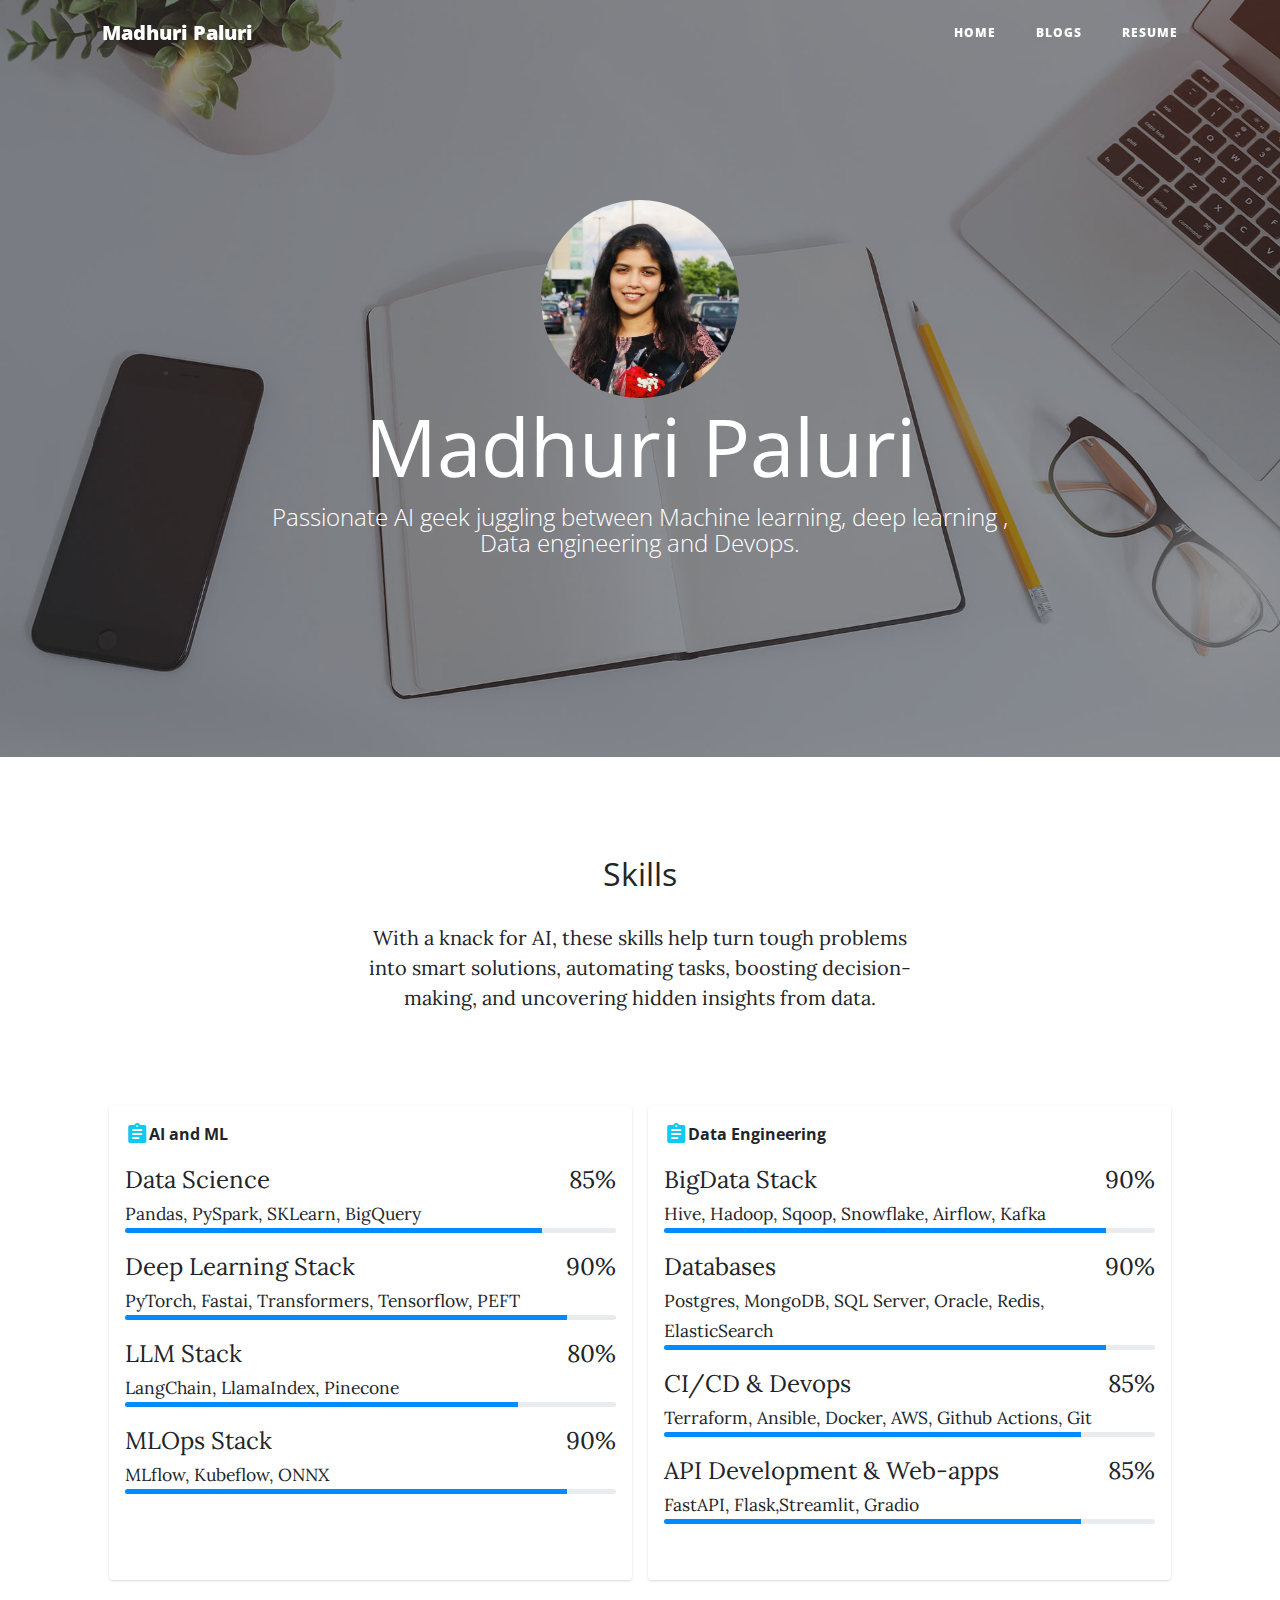
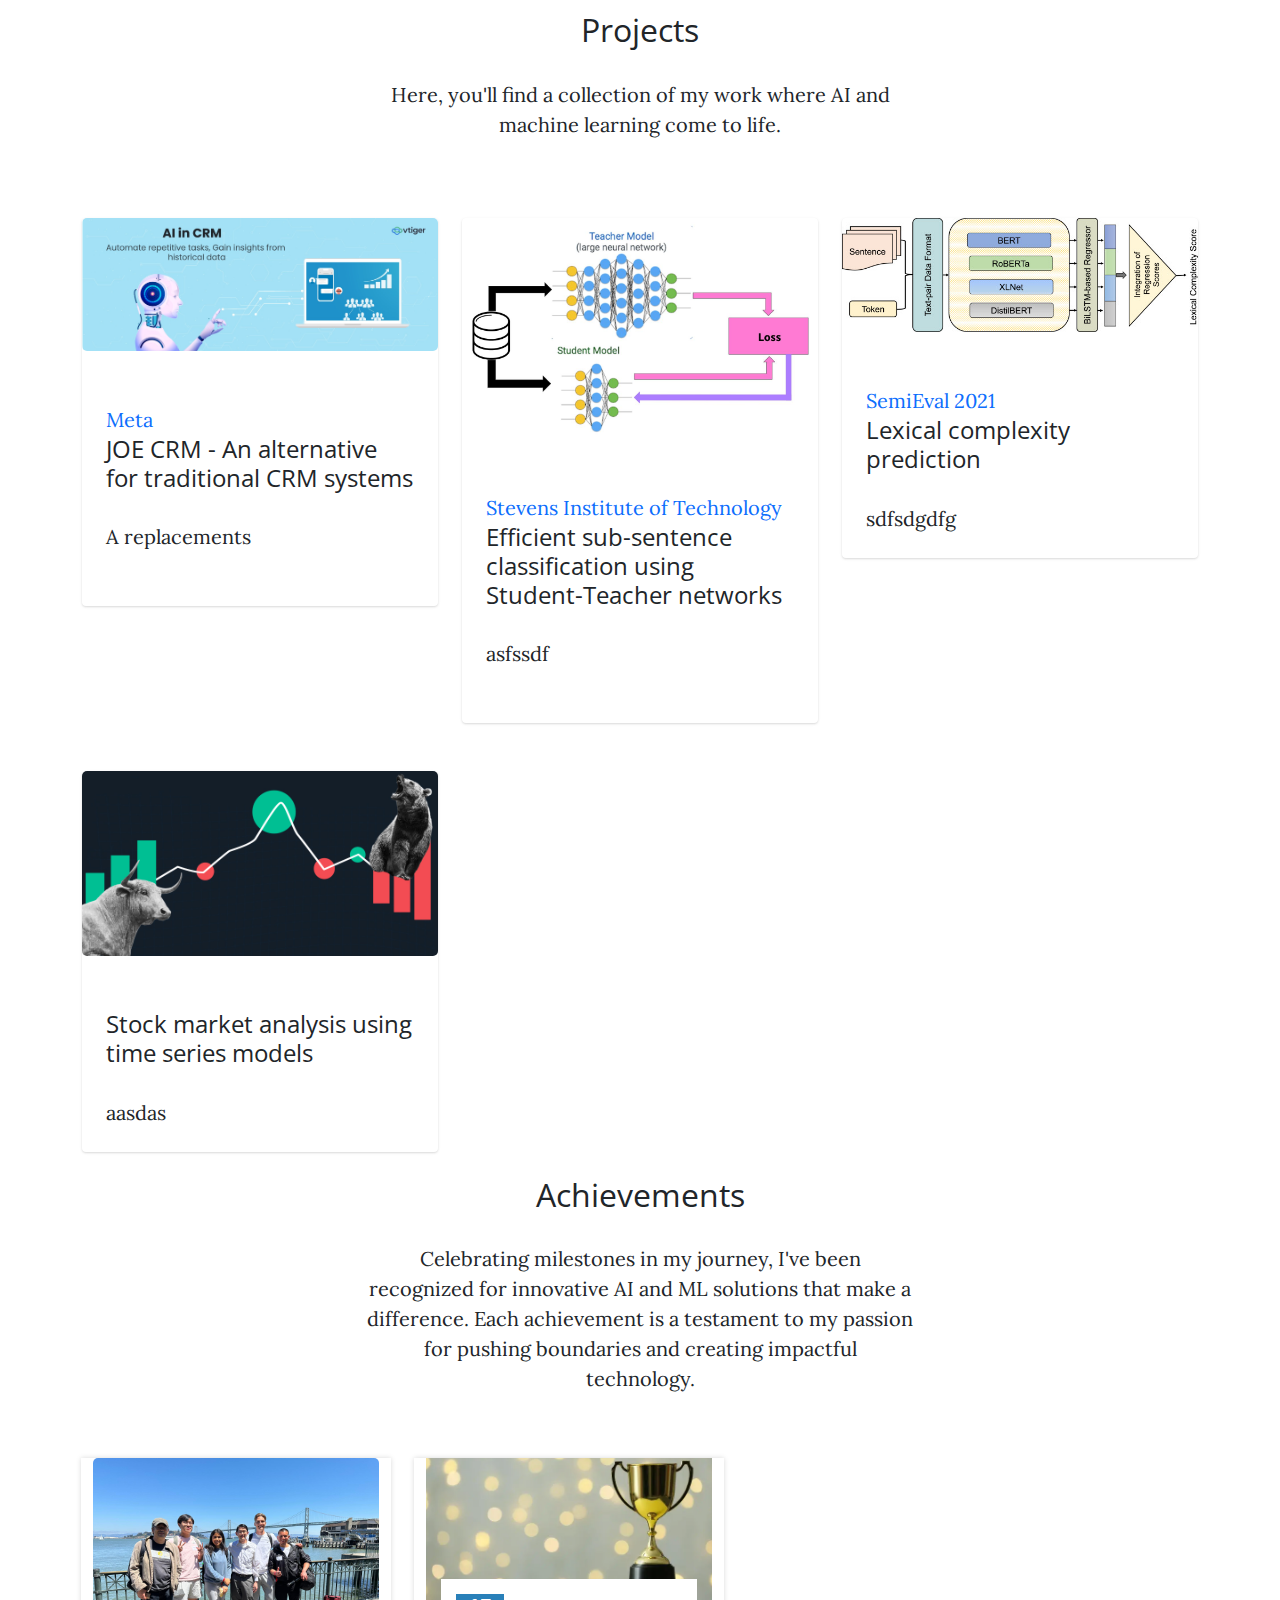
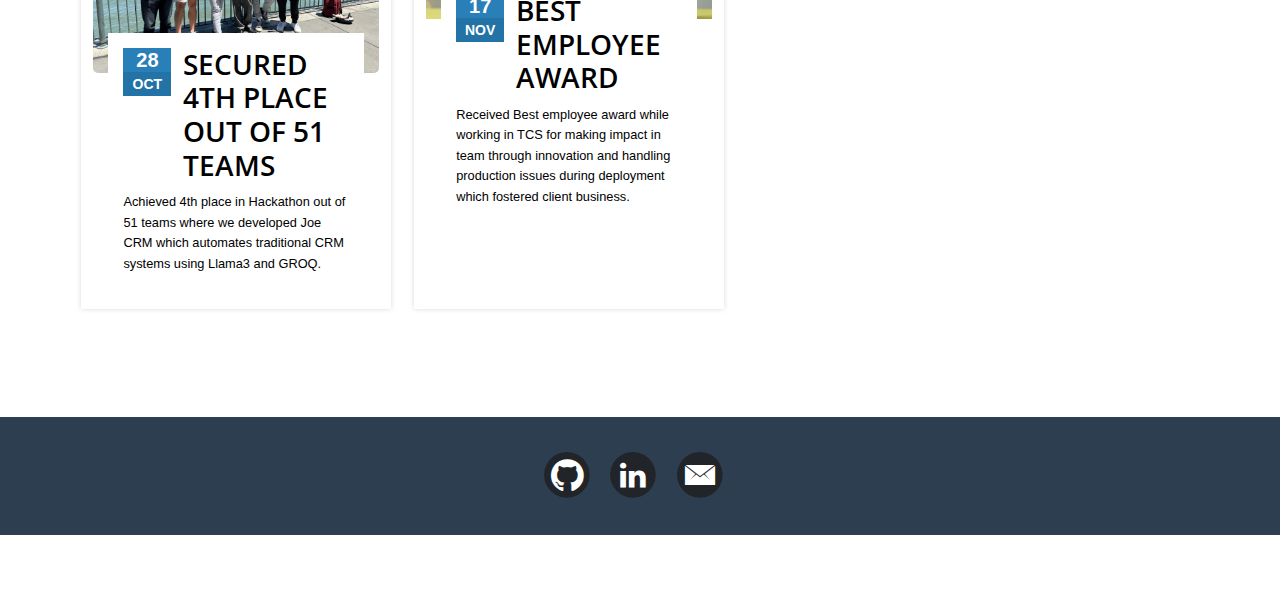
<file: index.html>
<!DOCTYPE html>
<html data-bs-theme="light" lang="en">

<head>
    <meta charset="utf-8">
    <meta name="viewport" content="width=device-width, initial-scale=1.0, shrink-to-fit=no">
    <title>Home - Brand</title>
    <link rel="stylesheet" href="assets/bootstrap/css/bootstrap.min.css">
    <link rel="stylesheet" href="https://fonts.googleapis.com/css?family=Open+Sans:300italic,400italic,600italic,700italic,800italic,400,300,600,700,800&amp;display=swap">
    <link rel="stylesheet" href="https://fonts.googleapis.com/css?family=Lora:400,700,400italic,700italic&amp;display=swap">
    <link rel="stylesheet" href="https://fonts.googleapis.com/css?family=Open+Sans:300,300i,400,400i,600,600i,700,700i,800,800i">
    <link rel="stylesheet" href="assets/fonts/font-awesome.min.css">
    <link rel="stylesheet" href="assets/fonts/ionicons.min.css">
    <link rel="stylesheet" href="assets/fonts/material-icons.min.css">
    <link rel="stylesheet" href="assets/css/Article-Cards.css">
    <link rel="stylesheet" href="assets/css/Articles-Cards-images.css">
    <link rel="stylesheet" href="assets/css/Button-Outlines---Pretty.css">
    <link rel="stylesheet" href="assets/css/Footer-with-social-media-icons.css">
    <link rel="stylesheet" href="assets/css/Fully-responsive-table.css">
    <link rel="stylesheet" href="assets/css/hyperlink.css">
    <link rel="stylesheet" href="assets/css/Profile-with-data-and-skills.css">
    <link rel="stylesheet" href="assets/css/Small-portfolio.css">
</head>

<body>
    <nav class="navbar navbar-expand-lg fixed-top navbar-light" id="mainNav">
        <div class="container"><a class="navbar-brand" href="index.html">Madhuri Paluri</a><button data-bs-toggle="collapse" data-bs-target="#navbarResponsive" class="navbar-toggler" aria-controls="navbarResponsive" aria-expanded="false" aria-label="Toggle navigation"><i class="fa fa-bars"></i></button>
            <div class="collapse navbar-collapse" id="navbarResponsive">
                <ul class="navbar-nav ms-auto">
                    <li class="nav-item"><a class="nav-link" href="index.html">Home</a></li>
                    <li class="nav-item"><a class="nav-link" href="blogs.html">blogs</a></li>
                    <li class="nav-item"><a class="nav-link" href="resume.pdf" target="_blank">Resume</a></li>
                </ul>
            </div>
        </div>
    </nav>
    <header class="masthead" style="background-image:url('assets/img/home-bg.jpg');">
        <div class="overlay"></div>
        <div class="container">
            <div class="row">
                <div class="col-md-10 col-lg-8 mx-auto position-relative">
                    <div class="site-heading"><img class="rounded-circle" src="assets/img/madhuri_cropped.jpg" width="198" height="198">
                        <h1><strong>Madhuri Paluri</strong></h1><span class="subheading">Passionate AI geek juggling between Machine learning, deep learning , Data engineering and Devops.</span>
                    </div>
                </div>
            </div>
        </div>
    </header>
    <div class="container py-4 py-xl-5">
        <div class="row mb-5">
            <div class="col-md-8 col-xl-6 text-center mx-auto">
                <h2><strong>Skills</strong></h2>
                <p class="w-lg-50">With a knack for AI, these skills help turn tough problems into smart solutions, automating tasks, boosting decision-making, and uncovering hidden insights from data.</p>
            </div>
        </div><div class="container">
    <div class="main-body">
      <div class="row gutters-sm">
        <div class="col-sm-6 mb-3">
          <div class="card h-100">
            <div class="card-body">
              <h6 class="d-flex align-items-center mb-3" style="font-weight:bold;">
                  <i class="material-icons text-info mr-2">assignment</i>AI and ML
                </h6>
                
                <div style="display: flex; justify-content: space-between; align-items: center;">
                    <big>Data Science</big>
                    <big>85%</big>
                </div>
                <small>Pandas, PySpark, SKLearn, BigQuery</small>
                  <div class="progress mb-3" style="height: 5px">
                    <div class="progress-bar bg-primary" role="progressbar" style="width: 85%;" aria-valuenow="85" aria-valuemin="0" aria-valuemax="100"></div>
                  </div>
                
                  <div style="display: flex; justify-content: space-between; align-items: center;">
                        <big>Deep Learning Stack</big>
                        <big>90%</big>
                    </div>
                <small>PyTorch, Fastai, Transformers, Tensorflow, PEFT</small>
              <div class="progress mb-3" style="height: 5px">
                <div class="progress-bar bg-primary" role="progressbar" style="width: 90%" aria-valuenow="90" aria-valuemin="0" aria-valuemax="100"></div>
              </div>
              <div style="display: flex; justify-content: space-between; align-items: center;">
                    <big>LLM Stack</big>
                    <big>80%</big>
                </div>
                <small>LangChain, LlamaIndex, Pinecone</small>
              <div class="progress mb-3" style="height: 5px">
                <div class="progress-bar bg-primary" role="progressbar" style="width: 80%" aria-valuenow="80" aria-valuemin="0" aria-valuemax="100"></div>
              </div>
              <div style="display: flex; justify-content: space-between; align-items: center;">
                    <big>MLOps Stack</big>
                    <big>90%</big>
                </div>
                <small>MLflow, Kubeflow, ONNX</small>
              <div class="progress mb-3" style="height: 5px">
                <div class="progress-bar bg-primary" role="progressbar" style="width: 90%" aria-valuenow="90" aria-valuemin="0" aria-valuemax="100"></div>
              </div>
            </div>
          </div>
        </div>
          
            <div class="col-sm-6 mb-3">
              <div class="card h-100">
                <div class="card-body">
                  <h6 class="d-flex align-items-center mb-3" style="font-weight:bold;">
                      <i class="material-icons text-info mr-2">assignment</i>Data Engineering
                    </h6>
                  <div style="display: flex; justify-content: space-between; align-items: center;">
                    <big>BigData Stack</big>
                    <big>90%</big>
                </div>
                <small>Hive, Hadoop, Sqoop, Snowflake, Airflow, Kafka</small>
                  <div class="progress mb-3" style="height: 5px">
                    <div class="progress-bar bg-primary" role="progressbar" style="width: 90%" aria-valuenow="90" aria-valuemin="0" aria-valuemax="100"></div>
                  </div>
                  <div style="display: flex; justify-content: space-between; align-items: center;">
                    <big>Databases</big>
                    <big>90%</big>
                </div>
                <small>Postgres, MongoDB, SQL Server, Oracle, Redis, ElasticSearch </small>
                  <div class="progress mb-3" style="height: 5px">
                    <div class="progress-bar bg-primary" role="progressbar" style="width: 90%" aria-valuenow="90" aria-valuemin="0" aria-valuemax="100"></div>
                  </div>
                  <div style="display: flex; justify-content: space-between; align-items: center;">
                    <big>CI/CD & Devops</big>
                    <big>85%</big>
                </div>
                <small>Terraform, Ansible, Docker, AWS, Github Actions, Git</small>
                  <div class="progress mb-3" style="height: 5px">
                    <div class="progress-bar bg-primary" role="progressbar" style="width: 85%" aria-valuenow="85" aria-valuemin="0" aria-valuemax="100"></div>
                  </div>
                  <div style="display: flex; justify-content: space-between; align-items: center;">
                    <big>API Development & Web-apps</big>
                    <big>85%</big>
                </div>
                <small>FastAPI, Flask,Streamlit, Gradio</small>
                  <div class="progress mb-3" style="height: 5px">
                    <div class="progress-bar bg-primary" role="progressbar" style="width: 85%" aria-valuenow="85" aria-valuemin="0" aria-valuemax="100"></div>
                  </div>
                </div>
              </div>
            </div>
          
          
        </div>
    </div>
</div>
        <div class="row mb-5">
            <div class="col-md-8 col-xl-6 text-center mx-auto">
                <h2><strong>Projects</strong></h2>
                <p class="w-lg-50">Here, you'll find a collection of my work where AI and machine learning come to life.</p>
            </div>
        </div>
        <div class="row gy-4 row-cols-1 row-cols-md-2 row-cols-xl-3">
            <div class="col">
                <div class="card" style="cursor: pointer;" onclick="window.open(&#39;https://www.amazon.science/alexa-prize/teams/nam-2022&#39;, &#39;_newtab&#39;);"><img class="card-img-top w-100 d-block fit-cover" src="assets/img/WhatsApp%20Image%202024-06-07%20at%2011.40.52%20PM%20(1).jpeg">
                    <div class="card-body p-4">
                        <p class="text-primary card-text mb-0">Meta</p>
                        <h4 class="card-title"><strong>JOE CRM - An alternative for traditional CRM systems</strong></h4>
                        <p class="card-text">A replacements</p>
                        <div class="d-flex">
                            <div></div>
                        </div>
                    </div>
                </div><a href="#"></a>
            </div>
            <div class="col">
                <div class="card" style="cursor: pointer;" onclick="window.open(&#39;https://www.stevens.edu/news/stevens-team-wins-second-place-in-amazon-alexa-socialbot-challenge&#39;, &#39;_newtab&#39;);"><img class="card-img-top w-100 d-block fit-cover" src="assets/img/studentteacher.jpeg">
                    <div class="card-body p-4">
                        <p class="text-primary card-text mb-0">Stevens Institute of Technology</p>
                        <h4 class="card-title"><strong>Efficient sub-sentence classification using Student-Teacher networks</strong></h4>
                        <p class="card-text">asfssdf</p>
                        <div class="d-flex"></div>
                    </div>
                </div>
            </div>
            <div class="col">
                <div class="card" style="cursor: pointer;" onclick="window.open(&#39;https://www.stevens.edu/news/stevens-team-makes-final-five-in-amazon-alexa-socialbot-challenge&#39;, &#39;_newtab&#39;);"><img class="card-img-top w-100 d-block fit-cover" src="assets/img/WhatsApp%20Image%202024-06-07%20at%2011.40.52%20PM.jpeg">
                    <div class="card-body p-4">
                        <p class="text-primary card-text mb-0">SemiEval 2021</p>
                        <h4 class="card-title"><strong>Lexical complexity prediction</strong></h4>
                        <p class="card-text">sdfsdgdfg</p>
                    </div>
                </div>
            </div>
            <div class="col-xxl-4">
                <div class="card" style="cursor: pointer;" onclick="window.open(&#39;https://www.gc.cuny.edu/news/jia-xu-hunter-has-won-natural-language-processing-competition&#39;, &#39;_newtab&#39;);"><img class="card-img-top w-100 d-block fit-cover" src="assets/img/WhatsApp%20Image%202024-06-07%20at%2011.40.51%20PM.jpeg">
                    <div class="card-body p-4">
                        <p class="text-primary card-text mb-0"></p>
                        <h4 class="card-title"><strong>Stock market analysis using time series models</strong></h4>
                        <p class="card-text">aasdas</p>
                    </div>
                </div>
            </div>
        </div>
        <div class="row mb-5">
            <div class="col-md-8 col-xl-6 text-center mx-auto">
                <h2><strong>Achievements</strong></h2>
                <p class="w-lg-50">Celebrating milestones in my journey, I've been recognized for innovative AI and ML solutions that make a difference. Each achievement is a testament to my passion for pushing boundaries and creating impactful technology.</p>
            </div>
        </div>
        <div class="row gy-4 row-cols-1 row-cols-md-2 row-cols-xl-3"><figure class="snip1253">
  <div class="image"><img src="assets/img/team.jpeg" alt="teampic"/></div>
  <figcaption>
    <div class="date"><span class="day">28</span><span class="month">Oct</span></div>
    <h3>Secured 4th Place out of 51 teams</h3>
    <p>
    Achieved 4th place in Hackathon out of 51 teams where we developed Joe CRM which automates traditional CRM systems using Llama3 and GROQ.
    </p>
  </figcaption>
  
</figure>
<figure class="snip1253 hover">
  <div class="image"><img src="assets/img/achievement2.jpeg" alt="bestemployee"/></div>
  <figcaption>
    <div class="date"><span class="day">17</span><span class="month">Nov</span></div>
    <h3>Best Employee Award</h3>
    <p>
      Received Best employee award while working in TCS for making impact in team through innovation and handling production issues during deployment which fostered client business.
    </p>
  </figcaption>
</figure>
</div>
    </div>
    <footer>
        <footer id="footerpad">
            <div class="container">
                <div class="row">
                    <div class="col-md-6 col-lg-8 mx-auto">
                        <ul class="list-inline text-center">
                            <li class="list-inline-item"><a href="#"><span class="fa-stack fa-lg"><i class="fa fa-circle fa-stack-2x"></i><i class="fa fa-github fa-stack-1x fa-inverse" style="font-size: 38px;" onclick="window.open(&#39;https://github.com/MadhuriPa98&#39;, &#39;_newtab&#39;);"></i></span></a></li>
                            <li class="list-inline-item"><a href="#"><span class="fa-stack fa-lg"><i class="fa fa-circle fa-stack-2x"></i><i class="fa fa-linkedin fa-stack-1x fa-inverse" style="font-size: 30px;" onclick="window.open(&#39;https://www.linkedin.com/in/madhuri-paluri-822716198/&#39;, &#39;_newtab&#39;);"></i></span></a></li>
                            <li class="list-inline-item"><a href="#"><span class="fa-stack fa-lg"><i class="fa fa-circle fa-stack-2x"></i><i class="icon ion-ios-email fa-stack-1x fa-inverse" style="font-size: 40px;" onclick="window.open(&#39;mailto:palurimadhuri22@gmail.com&#39;, &#39;_newtab&#39;);"></i></span></a></li>
                            <li class="list-inline-item"><a href="#"></a></li>
                        </ul>
                    </div>
                </div>
            </div>
        </footer>
    </footer>
    <script src="assets/bootstrap/js/bootstrap.min.js"></script>
    <script src="assets/js/clean-blog.js"></script>
</body>

</html>
</file>
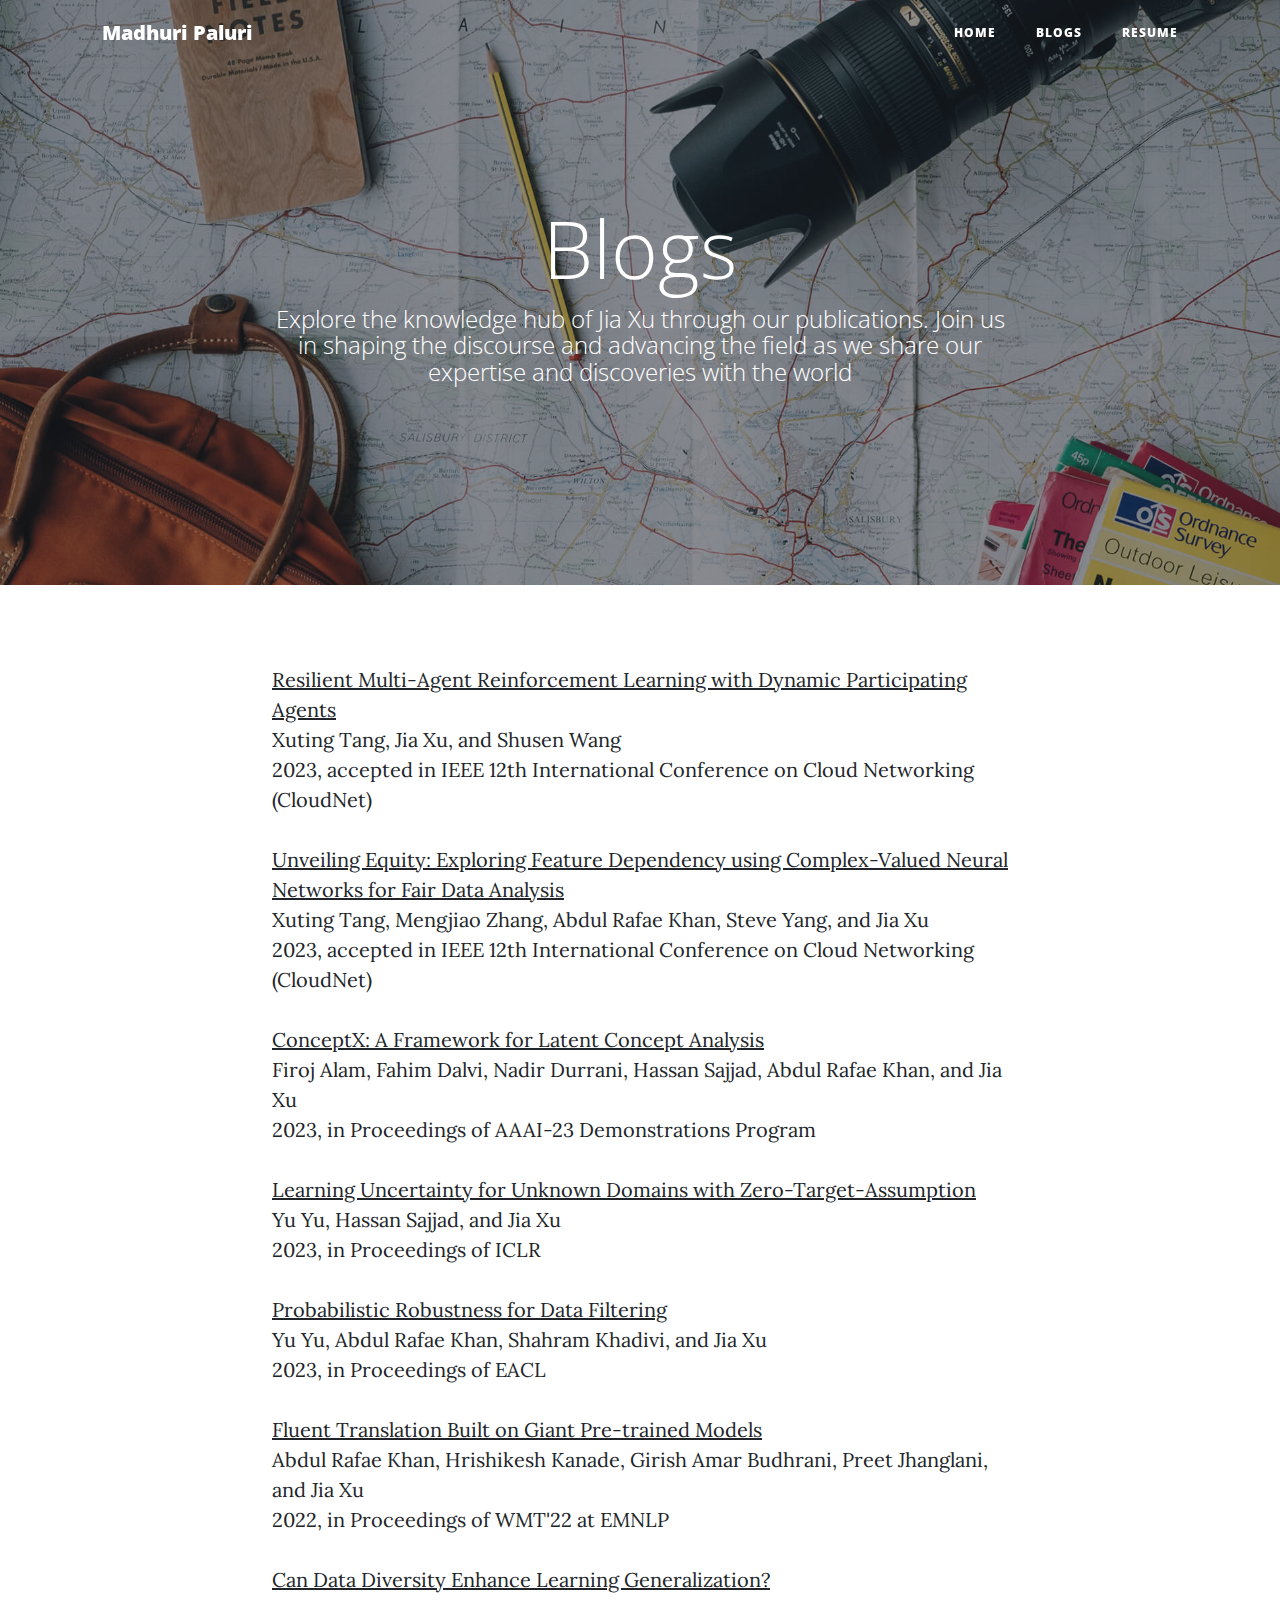
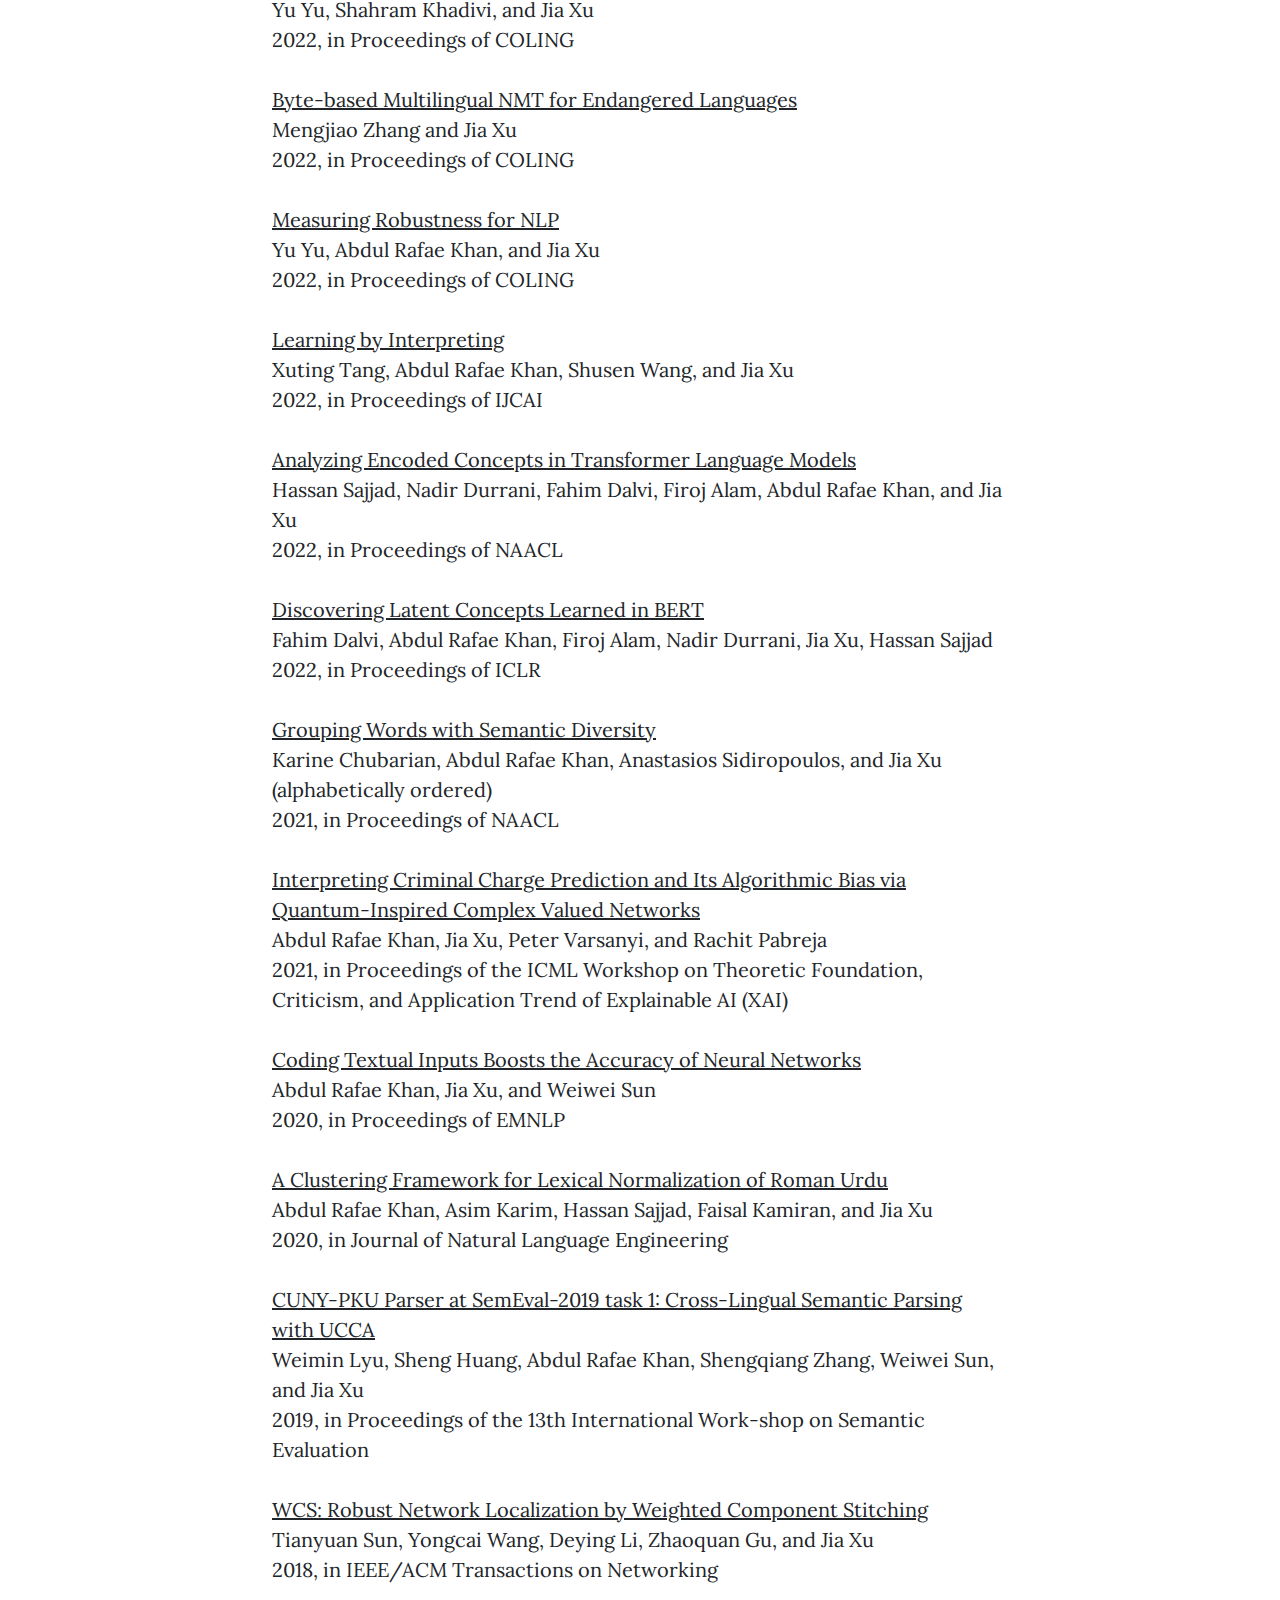
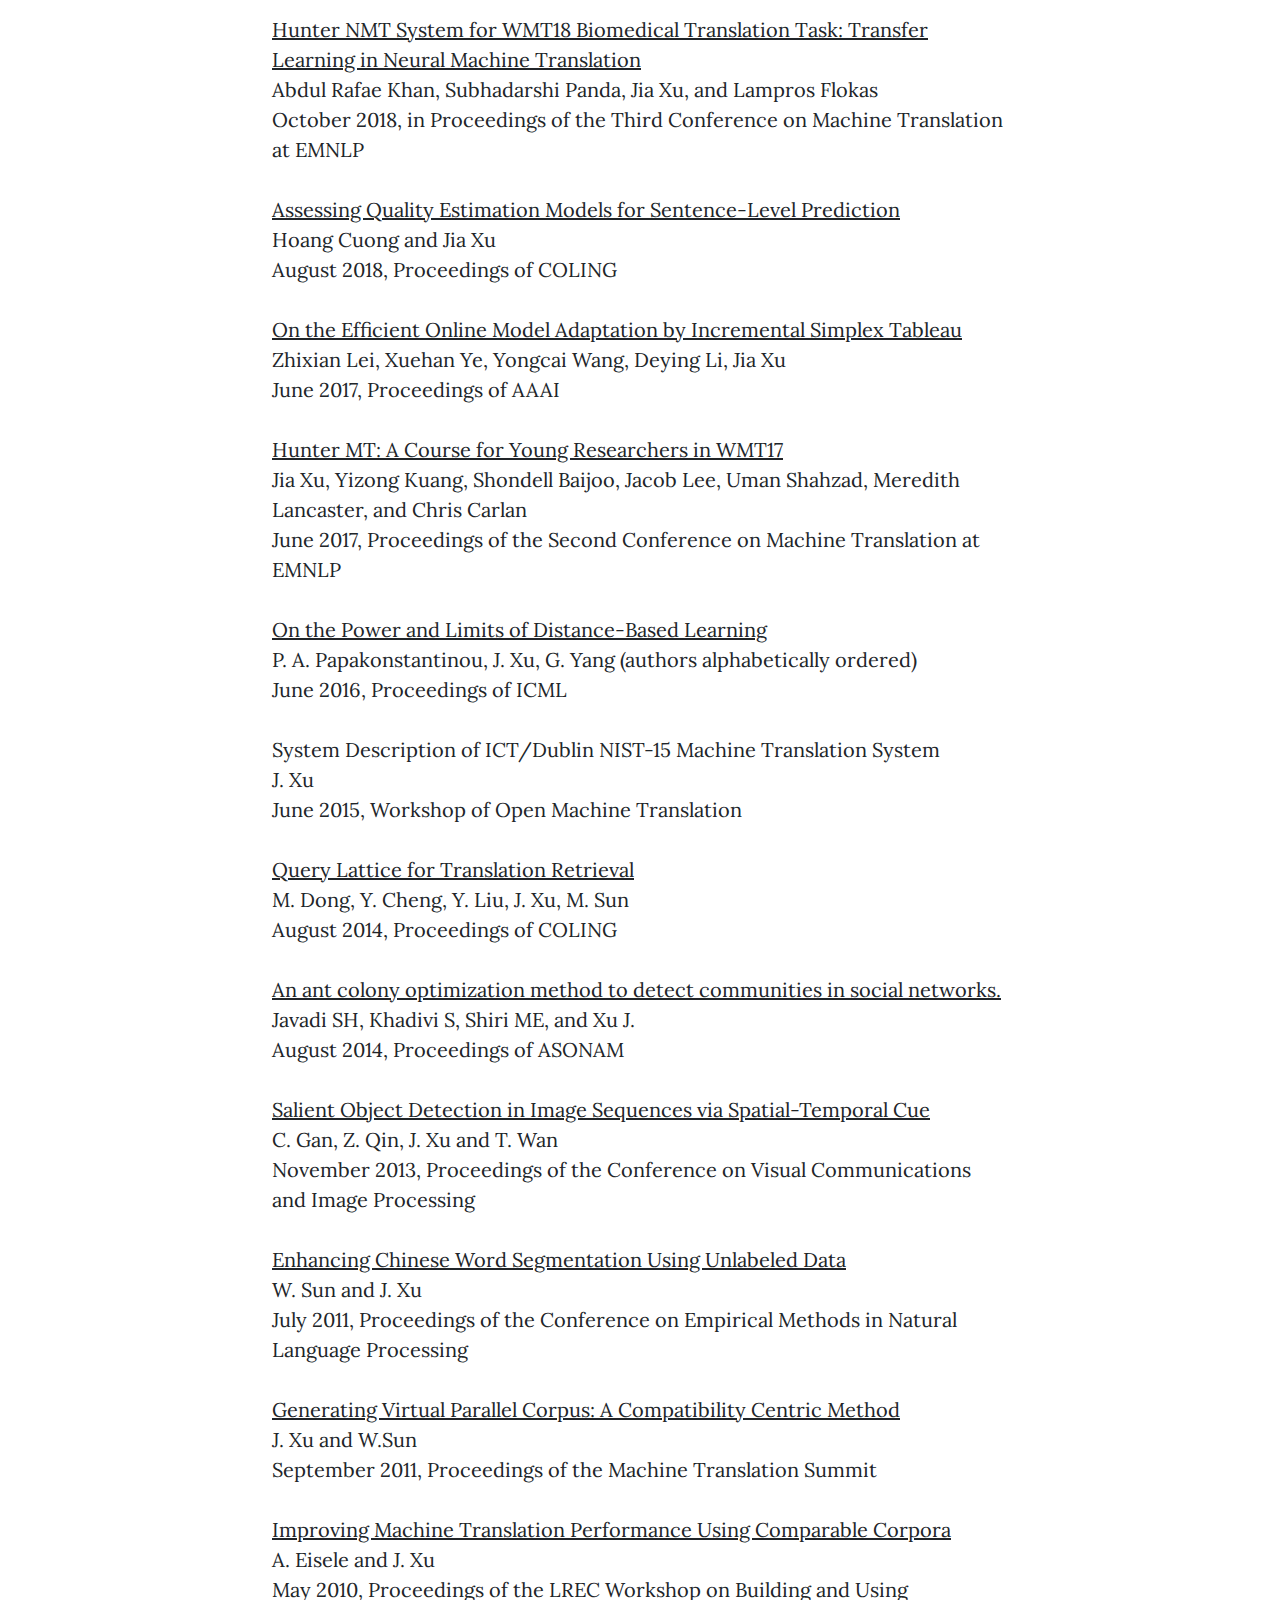
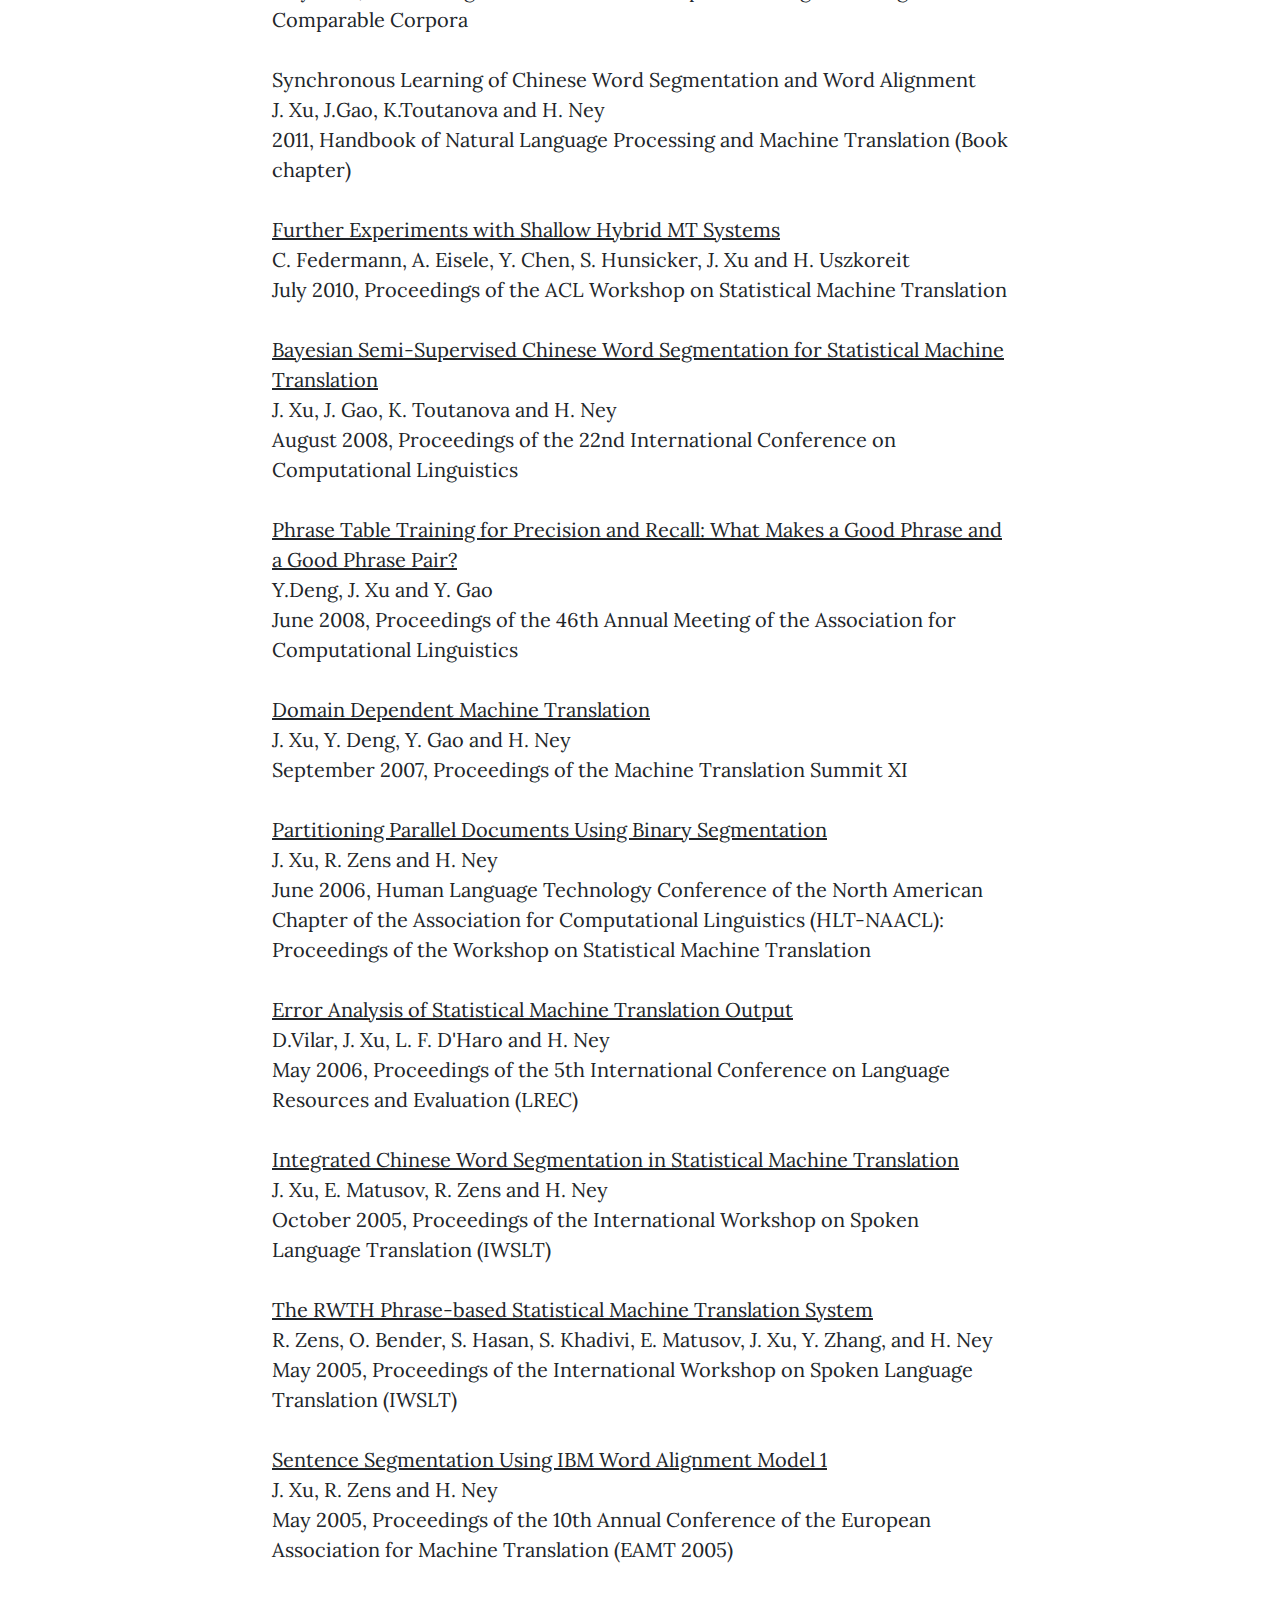
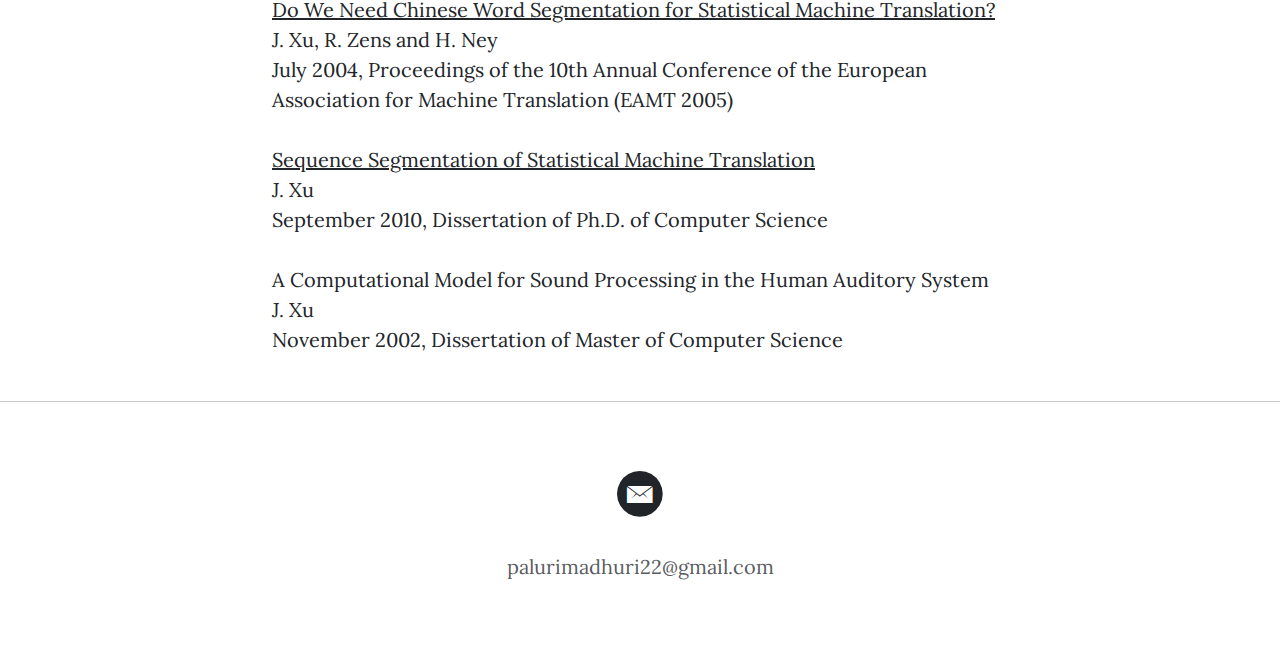
<file: blogs.html>
<!DOCTYPE html>
<html data-bs-theme="light" lang="en">

<head>
    <meta charset="utf-8">
    <meta name="viewport" content="width=device-width, initial-scale=1.0, shrink-to-fit=no">
    <title>About us - Brand</title>
    <link rel="stylesheet" href="assets/bootstrap/css/bootstrap.min.css">
    <link rel="stylesheet" href="https://fonts.googleapis.com/css?family=Open+Sans:300italic,400italic,600italic,700italic,800italic,400,300,600,700,800&amp;display=swap">
    <link rel="stylesheet" href="https://fonts.googleapis.com/css?family=Lora:400,700,400italic,700italic&amp;display=swap">
    <link rel="stylesheet" href="https://fonts.googleapis.com/css?family=Open+Sans:300,300i,400,400i,600,600i,700,700i,800,800i">
    <link rel="stylesheet" href="assets/fonts/font-awesome.min.css">
    <link rel="stylesheet" href="assets/fonts/ionicons.min.css">
    <link rel="stylesheet" href="assets/css/Article-Cards.css">
    <link rel="stylesheet" href="assets/css/Articles-Cards-images.css">
    <link rel="stylesheet" href="assets/css/Button-Outlines---Pretty.css">
    <link rel="stylesheet" href="assets/css/Footer-with-social-media-icons.css">
    <link rel="stylesheet" href="assets/css/Fully-responsive-table.css">
    <link rel="stylesheet" href="assets/css/hyperlink.css">
    <link rel="stylesheet" href="assets/css/Profile-with-data-and-skills.css">
    <link rel="stylesheet" href="assets/css/Small-portfolio.css">
</head>

<body>
    <nav class="navbar navbar-expand-lg fixed-top navbar-light" id="mainNav">
        <div class="container"><a class="navbar-brand" href="index.html">Madhuri Paluri</a><button data-bs-toggle="collapse" data-bs-target="#navbarResponsive" class="navbar-toggler" aria-controls="navbarResponsive" aria-expanded="false" aria-label="Toggle navigation"><i class="fa fa-bars"></i></button>
            <div class="collapse navbar-collapse" id="navbarResponsive">
                <ul class="navbar-nav ms-auto">
                    <li class="nav-item"><a class="nav-link" href="index.html">Home</a></li>
                    <li class="nav-item"><a class="nav-link" href="blogs.html">blogs</a></li>
                    <li class="nav-item"><a class="nav-link" href="resume.pdf" target="_blank">Resume</a></li>
                </ul>
            </div>
        </div>
    </nav>
    <header class="masthead" style="background-image:url('assets/img/about-bg.jpg');">
        <div class="overlay"></div>
        <div class="container">
            <div class="row">
                <div class="col-md-10 col-lg-8 mx-auto position-relative">
                    <div class="site-heading">
                        <h1>Blogs</h1><span class="subheading">Explore the knowledge hub of Jia Xu through our publications. Join us in shaping the discourse and advancing the field as we share our expertise and discoveries with the world</span>
                    </div>
                </div>
            </div>
        </div>
    </header>
    <div class="container">
        <div class="row">
            <div class="col-md-10 col-lg-8 mx-auto">
                <p><a href="http://jiaxu.org/">Resilient Multi-Agent Reinforcement Learning with Dynamic Participating Agents</a><br>Xuting Tang, Jia Xu, and Shusen Wang<br>2023, accepted in IEEE 12th International Conference on Cloud Networking (CloudNet)<br><br><a href="http://jiaxu.org/">Unveiling Equity: Exploring Feature Dependency using Complex-Valued Neural Networks for Fair Data Analysis</a><br>Xuting Tang, Mengjiao Zhang, Abdul Rafae Khan, Steve Yang, and Jia Xu<br>2023, accepted in IEEE 12th International Conference on Cloud Networking (CloudNet)<br><br><a href="http://jiaxu.org/">ConceptX: A Framework for Latent Concept Analysis</a><br>Firoj Alam, Fahim Dalvi, Nadir Durrani, Hassan Sajjad, Abdul Rafae Khan, and Jia Xu<br>2023, in Proceedings of AAAI-23 Demonstrations Program<br><br><a href="http://jiaxu.org/">Learning Uncertainty for Unknown Domains with Zero-Target-Assumption</a><br>Yu Yu, Hassan Sajjad, and Jia Xu<br>2023, in Proceedings of ICLR<br><br><a href="http://jiaxu.org/">Probabilistic Robustness for Data Filtering</a><br>Yu Yu, Abdul Rafae Khan, Shahram Khadivi, and Jia Xu<br>2023, in Proceedings of EACL<br><br><a href="https://arxiv.org/abs/2210.11670">Fluent Translation Built on Giant Pre-trained Models</a><br>Abdul Rafae Khan, Hrishikesh Kanade, Girish Amar Budhrani, Preet Jhanglani, and Jia Xu<br>2022, in Proceedings of WMT'22 at EMNLP<br><br><a href="https://aclanthology.org/2022.coling-1.437/">Can Data Diversity Enhance Learning Generalization?</a><br>Yu Yu, Shahram Khadivi, and Jia Xu<br>2022, in Proceedings of COLING<br><br><a href="https://aclanthology.org/2022.coling-1.388/">Byte-based Multilingual NMT for Endangered Languages</a><br>Mengjiao Zhang and Jia Xu<br>2022, in Proceedings of COLING<br><br><a href="https://aclanthology.org/2022.coling-1.343/">Measuring Robustness for NLP</a><br>Yu Yu, Abdul Rafae Khan, and Jia Xu<br>2022, in Proceedings of COLING<br><br><a href="https://www.ijcai.org/proceedings/2022/0609.pdf">Learning by Interpreting</a><br>Xuting Tang, Abdul Rafae Khan, Shusen Wang, and Jia Xu<br>2022, in Proceedings of IJCAI<br><br><a href="Analyzing Encoded Concepts in Transformer Language Models">Analyzing Encoded Concepts in Transformer Language Models</a><br>Hassan Sajjad, Nadir Durrani, Fahim Dalvi, Firoj Alam, Abdul Rafae Khan, and Jia Xu<br>2022, in Proceedings of NAACL<br><br><a href="https://arxiv.org/abs/2205.07237">Discovering Latent Concepts Learned in BERT</a><br>Fahim Dalvi, Abdul Rafae Khan, Firoj Alam, Nadir Durrani, Jia Xu, Hassan Sajjad<br>2022, in Proceedings of ICLR<br><br><a href="http://jiaxu.org/pdf/DiverseGrouping.pdf">Grouping Words with Semantic Diversity</a><br>Karine Chubarian, Abdul Rafae Khan, Anastasios Sidiropoulos, and Jia Xu (alphabetically ordered)<br>2021, in Proceedings of NAACL<br><br><a href="https://arxiv.org/abs/2106.13456">Interpreting Criminal Charge Prediction and Its Algorithmic Bias via Quantum-Inspired Complex Valued Networks</a><br>Abdul Rafae Khan, Jia Xu, Peter Varsanyi, and Rachit Pabreja<br>2021, in Proceedings of the ICML Workshop on Theoretic Foundation, Criticism, and Application Trend of Explainable AI (XAI)<br><br><a href="https://www.aclweb.org/anthology/2020.emnlp-main.104.pdf">Coding Textual Inputs Boosts the Accuracy of Neural Networks</a><br>Abdul Rafae Khan, Jia Xu, and Weiwei Sun<br>2020, in Proceedings of EMNLP<br><br><a href="https://arxiv.org/abs/2004.00088">A Clustering Framework for Lexical Normalization of Roman Urdu</a><br>Abdul Rafae Khan, Asim Karim, Hassan Sajjad, Faisal Kamiran, and Jia Xu<br>2020, in Journal of Natural Language Engineering<br><br><a href="https://www.aclweb.org/anthology/S19-2012/">CUNY-PKU Parser at SemEval-2019 task 1: Cross-Lingual Semantic Parsing with UCCA</a><br>Weimin Lyu, Sheng Huang, Abdul Rafae Khan, Shengqiang Zhang, Weiwei Sun, and Jia Xu<br>2019, in Proceedings of the 13th International Work-shop on Semantic Evaluation<br><br><a href="https://ieeexplore.ieee.org/document/8464088">WCS: Robust Network Localization by Weighted Component Stitching</a><br>Tianyuan Sun, Yongcai Wang, Deying Li, Zhaoquan Gu, and Jia Xu<br>2018, in IEEE/ACM Transactions on Networking<br><br><a href="https://www.aclweb.org/anthology/W18-6447/">Hunter NMT System for WMT18 Biomedical Translation Task: Transfer Learning in Neural Machine Translation</a><br>Abdul Rafae Khan, Subhadarshi Panda, Jia Xu, and Lampros Flokas<br>October 2018, in Proceedings of the Third Conference on Machine Translation at EMNLP<br><br><a href="http://aclweb.org/anthology/C18-1129">Assessing Quality Estimation Models for Sentence-Level Prediction</a><br>Hoang Cuong and Jia Xu<br>August 2018, Proceedings of COLING<br><br><a href="https://ojs.aaai.org/index.php/AAAI/article/view/10803">On the Efficient Online Model Adaptation by Incremental Simplex Tableau</a><br>Zhixian Lei, Xuehan Ye, Yongcai Wang, Deying Li, Jia Xu<br>June 2017, Proceedings of AAAI<br><br><a href="https://aaai.org/ocs/index.php/AAAI/AAAI17/paper/view/14343">Hunter MT: A Course for Young Researchers in WMT17</a><br>Jia Xu, Yizong Kuang, Shondell Baijoo, Jacob Lee, Uman Shahzad, Meredith Lancaster, and Chris Carlan<br>June 2017, Proceedings of the Second Conference on Machine Translation at EMNLP<br><br><a href="http://jiaxu.org/distancelearning.pdf">On the Power and Limits of Distance-Based Learning</a><br>P. A. Papakonstantinou, J. Xu, G. Yang (authors alphabetically ordered)<br>June 2016, Proceedings of ICML<br><br>System Description of ICT/Dublin NIST-15 Machine Translation System<br>J. Xu<br>June 2015, Workshop of Open Machine Translation<br><br><a href="http://www.coling-2014.org/accepted-papers/336.php">Query Lattice for Translation Retrieval</a><br>M. Dong, Y. Cheng, Y. Liu, J. Xu, M. Sun<br>August 2014, Proceedings of COLING<br><br><a href="http://www.coling-2014.org/accepted-papers/336.php">An ant colony optimization method to detect communities in social networks.</a><br>Javadi SH, Khadivi S, Shiri ME, and Xu J.<br>August 2014, Proceedings of ASONAM<br><br><a href="http://www.iiis.tsinghua.edu.cn/~cmi/pdf/vcip2013template_taoedit_xu.pdf">Salient Object Detection in Image Sequences via Spatial-Temporal Cue</a><br>C. Gan, Z. Qin, J. Xu and T. Wan<br>November 2013, Proceedings of the Conference on Visual Communications and Image Processing<br><br><a href="http://delivery.acm.org/10.1145/2150000/2145538/p970-sun.pdf?ip=101.6.99.92&amp;id=2145538&amp;acc=OPEN&amp;key=F9B7F4BB951339C12170E67C436BC28240813F8A085BE717A0D03CF8D5A48172&amp;CFID=372728460&amp;CFTOKEN=30569107&amp;__acm__=1382512353_d839cacfbdecff5de5c6384de4c5f5ae">Enhancing Chinese Word Segmentation Using Unlabeled Data</a><br>W. Sun and J. Xu<br>July 2011, Proceedings of the Conference on Empirical Methods in Natural Language Processing<br><br><a href="http://www.mt-archive.info/MTS-2011-Xu.pdf">Generating Virtual Parallel Corpus: A Compatibility Centric Method</a><br>J. Xu and W.Sun<br>September 2011, Proceedings of the Machine Translation Summit<br><br><a href="http://www.accurat-project.eu/uploads/publications/3rd_BUCC_Eisele-Xu_2010.pdf">Improving Machine Translation Performance Using Comparable Corpora</a><br>A. Eisele and J. Xu<br>May 2010, Proceedings of the LREC Workshop on Building and Using Comparable Corpora<br><br>Synchronous Learning of Chinese Word Segmentation and Word Alignment<br>J. Xu, J.Gao, K.Toutanova and H. Ney<br>2011, Handbook of Natural Language Processing and Machine Translation (Book chapter)<br><br><a href="http://delivery.acm.org/10.1145/1870000/1868858/p77-federmann.pdf?ip=101.6.99.92&amp;id=1868858&amp;acc=OPEN&amp;key=F9B7F4BB951339C12170E67C436BC28240813F8A085BE717A0D03CF8D5A48172&amp;CFID=372728460&amp;CFTOKEN=30569107&amp;__acm__=1382513328_6a413362917b442cb9af038024b5a3b8">Further Experiments with Shallow Hybrid MT Systems</a><br>C. Federmann, A. Eisele, Y. Chen, S. Hunsicker, J. Xu and H. Uszkoreit<br>July 2010, Proceedings of the ACL Workshop on Statistical Machine Translation<br><br><a href="http://www-i6.informatik.rwth-aachen.de/~xujia/publications/semisupervisedCWS.pdf">Bayesian Semi-Supervised Chinese Word Segmentation for Statistical Machine Translation</a><br>J. Xu, J. Gao, K. Toutanova and H. Ney<br>August 2008, Proceedings of the 22nd International Conference on Computational Linguistics<br><br><a href="http://speech.ee.ntu.edu.tw/~aaron/acl/www.aclweb.org/anthology-new/P/P08/P08-1010.pdf">Phrase Table Training for Precision and Recall: What Makes a Good Phrase and a Good Phrase Pair?</a><br>Y.Deng, J. Xu and Y. Gao<br>June 2008, Proceedings of the 46th Annual Meeting of the Association for Computational Linguistics<br><br><a href="http://mt-archive.info/MTS-2007-Xu.pdf">Domain Dependent Machine Translation</a><br>J. Xu, Y. Deng, Y. Gao and H. Ney<br>September 2007, Proceedings of the Machine Translation Summit XI<br><br><a href="http://delivery.acm.org/10.1145/1660000/1654662/p78-xu.pdf?ip=101.6.99.92&amp;id=1654662&amp;acc=OPEN&amp;key=F9B7F4BB951339C12170E67C436BC28240813F8A085BE717A0D03CF8D5A48172&amp;CFID=372728460&amp;CFTOKEN=30569107&amp;__acm__=1382514101_6c3c94b2f4faea61705a144f05262b20">Partitioning Parallel Documents Using Binary Segmentation</a><br>J. Xu, R. Zens and H. Ney<br>June 2006, Human Language Technology Conference of the North American Chapter of the Association for Computational Linguistics (HLT-NAACL): Proceedings of the Workshop on Statistical Machine Translation<br><br><a href="http://hnk.ffzg.hr/bibl/lrec2006/pdf/413_pdf.pdf">Error Analysis of Statistical Machine Translation Output</a><br>D.Vilar, J. Xu, L. F. D'Haro and H. Ney<br>May 2006, Proceedings of the 5th International Conference on Language Resources and Evaluation (LREC)<br><br><a href="http://20.210-193-52.unknown.qala.com.sg/archive/iwslt_05/papers/slt5_131.pdf">Integrated Chinese Word Segmentation in Statistical Machine Translation</a><br>J. Xu, E. Matusov, R. Zens and H. Ney<br>October 2005, Proceedings of the International Workshop on Spoken Language Translation (IWSLT)<br><br><a href="http://20.210-193-52.unknown.qala.com.sg/archive/iwslt_05/papers/slt5_145.pdf">The RWTH Phrase-based Statistical Machine Translation System</a><br>R. Zens, O. Bender, S. Hasan, S. Khadivi, E. Matusov, J. Xu, Y. Zhang, and H. Ney<br>May 2005, Proceedings of the International Workshop on Spoken Language Translation (IWSLT)<br><br><a href="http://www-i6.informatik.rwth-aachen.de/~zens/publications/Xu+Zens+Ney_SentenceSegmentationUsingIBMWordAlignmentModel1_EAMT_2005.pdf">Sentence Segmentation Using IBM Word Alignment Model 1</a><br>J. Xu, R. Zens and H. Ney<br>May 2005, Proceedings of the 10th Annual Conference of the European Association for Machine Translation (EAMT 2005)<br><br><a href="http://acl.ldc.upenn.edu/W/W04/W04-1118.pdf">Do We Need Chinese Word Segmentation for Statistical Machine Translation?</a><br>J. Xu, R. Zens and H. Ney<br>July 2004, Proceedings of the 10th Annual Conference of the European Association for Machine Translation (EAMT 2005)<br><br><a href="http://www.google.com.hk/url?sa=t&amp;rct=j&amp;q=Sequence%20Segmentation%20of%20Statistical%20Machine%20Translation.&amp;source=web&amp;cd=2&amp;ved=0CDkQFjAB&amp;url=%68%74%74%70%3a%2f%2f%77%77%77%2d%69%36%2e%69%6e%66%6f%72%6d%61%74%69%6b%2e%72%77%74%68%2d%61%61%63%68%65%6e%2e%64%65%2f%70%75%62%6c%69%63%61%74%69%6f%6e%73%2f%64%6f%77%6e%6c%6f%61%64%2f%37%35%31%2f%58%75%2d%2d%32%30%31%30%2e%70%64%66&amp;ei=eINnUrGlHemViQeikoGACA&amp;usg=AFQjCNGwOquxPvQqUKf9bqATFKc2MCUkyw&amp;bvm=bv.55123115,d.aGc&amp;cad=rjt">Sequence Segmentation of Statistical Machine Translation</a><br>J. Xu<br>September 2010, Dissertation of Ph.D. of Computer Science<br><br>A Computational Model for Sound Processing in the Human Auditory System<br>J. Xu<br>November 2002, Dissertation of Master of Computer Science</p>
            </div>
        </div>
    </div>
    <hr>
    <footer>
        <div class="container">
            <div class="row">
                <div class="col-md-10 col-lg-8 mx-auto">
                    <ul class="list-inline text-center">
                        <li class="list-inline-item"></li>
                        <li class="list-inline-item"><span class="fa-stack fa-lg"><i class="fa fa-circle fa-stack-2x"></i><i class="icon ion-ios-email fa-stack-1x fa-inverse" style="cursor: pointer;font-size: 34px;" onclick="window.open(&#39;mailto:xu@xujjia.com&#39;, &#39;_newtab&#39;);"></i></span></li>
                        <li class="list-inline-item"></li>
                    </ul>
                    <p class="text-muted copyright" style="cursor:pointer; font-size: 20px;" onclick="window.open(&#39;mailto:palurimadhuri22@gmail.com&#39;, &#39;_newtab&#39;);">palurimadhuri22@gmail.com</p>
                </div>
            </div>
        </div>
    </footer>
    <script src="assets/bootstrap/js/bootstrap.min.js"></script>
    <script src="assets/js/clean-blog.js"></script>
</body>

</html>
</file>
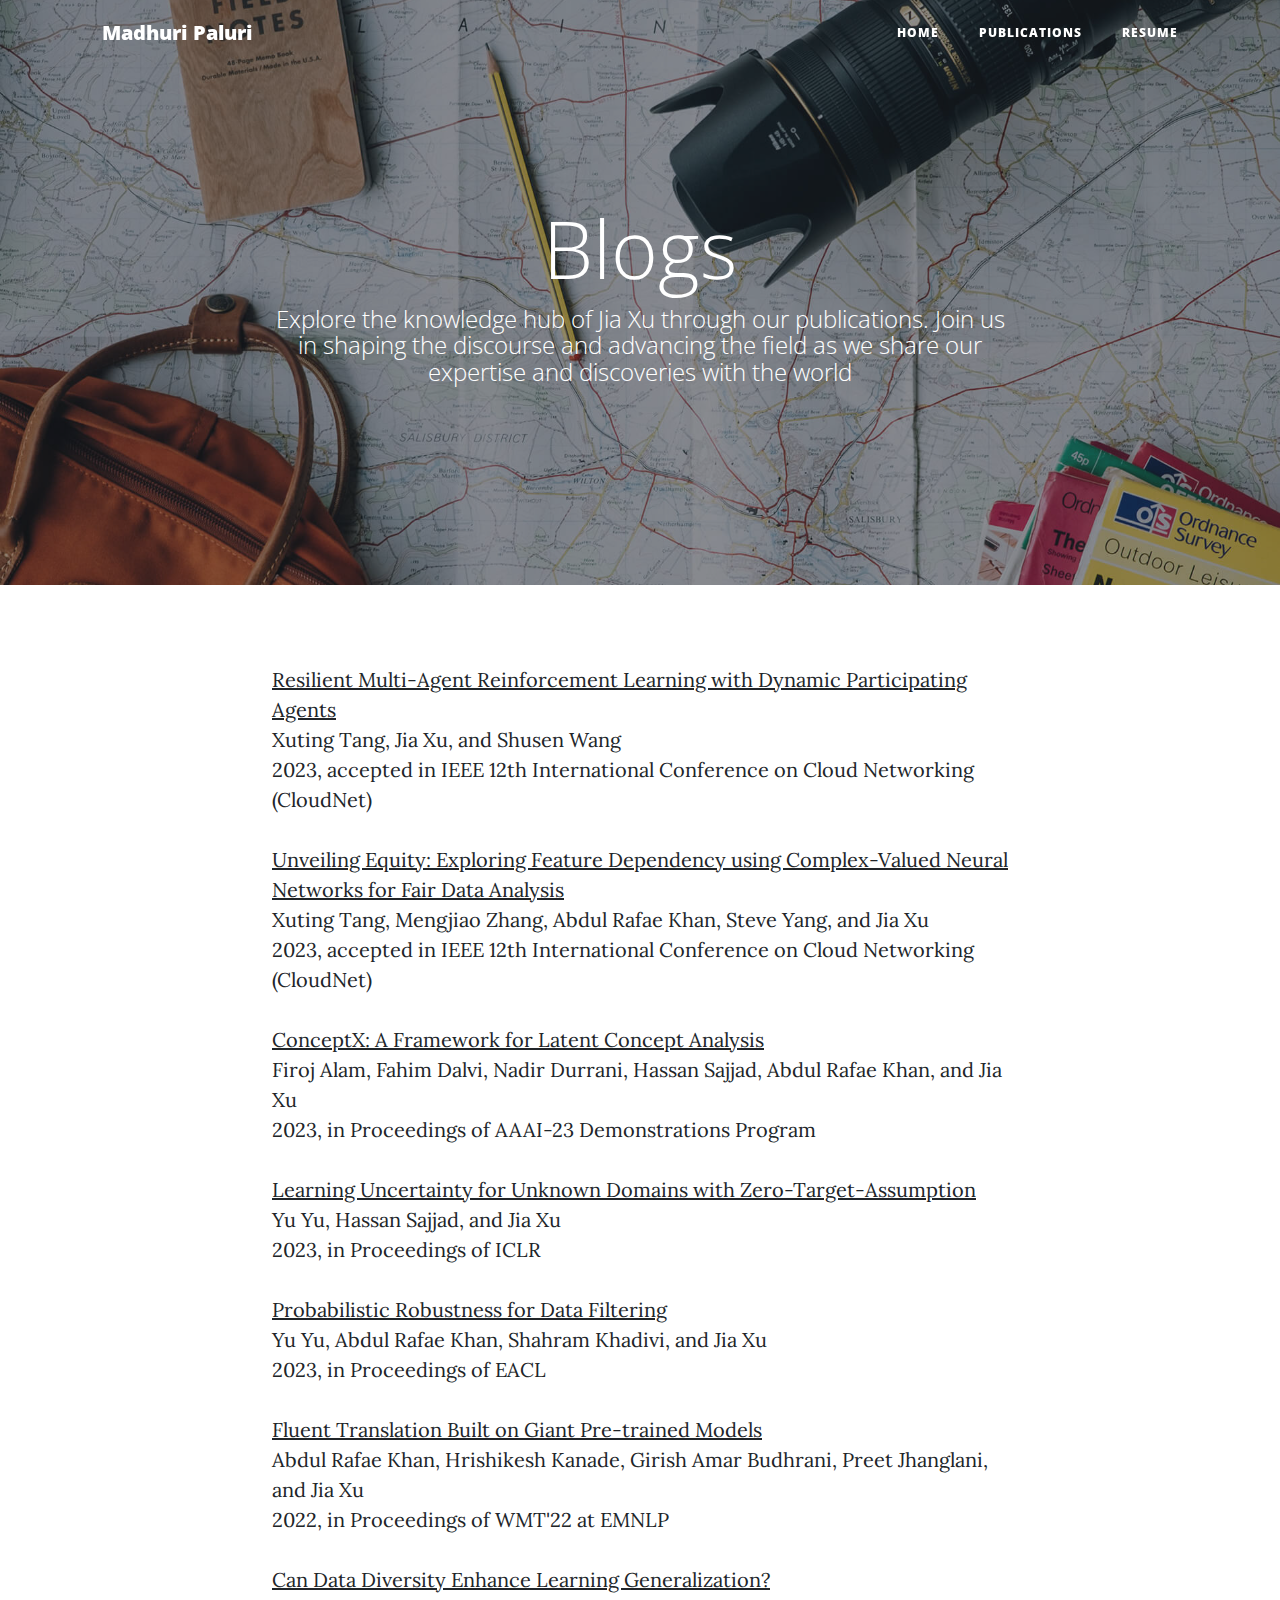
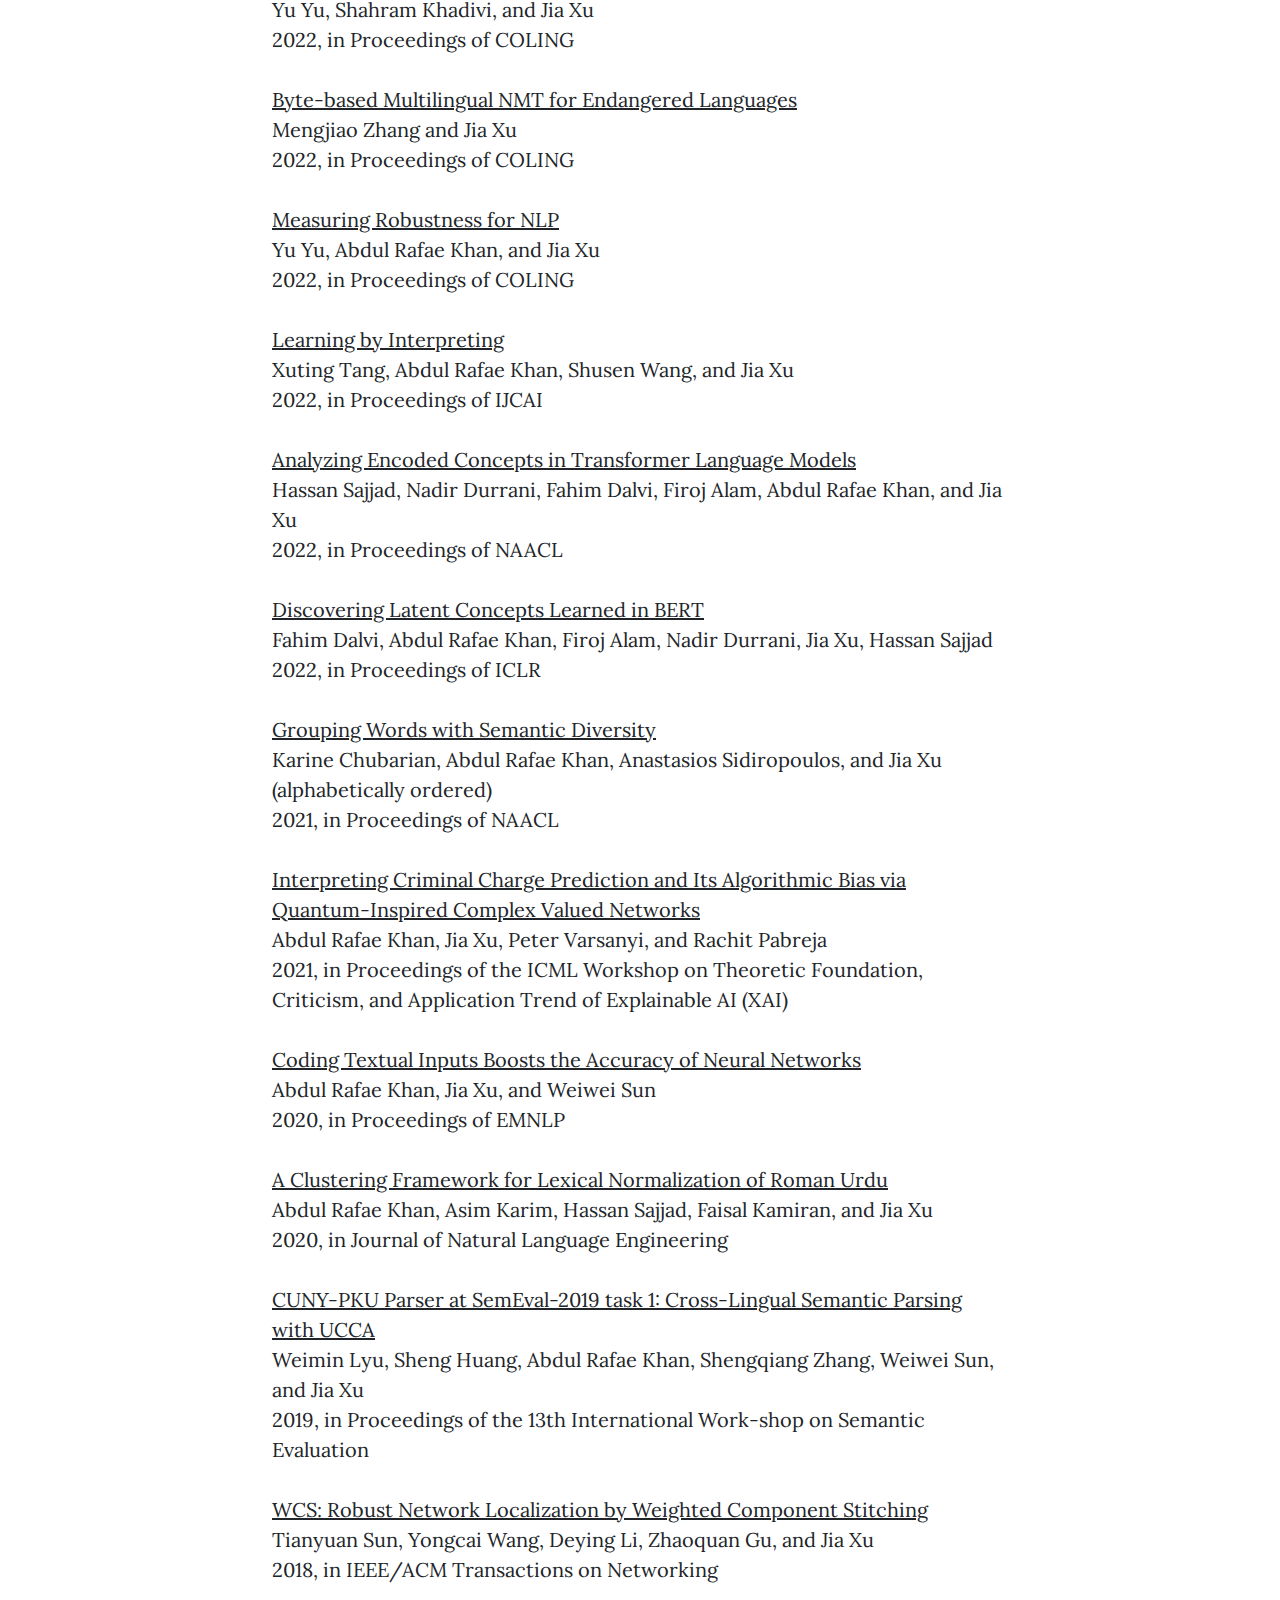
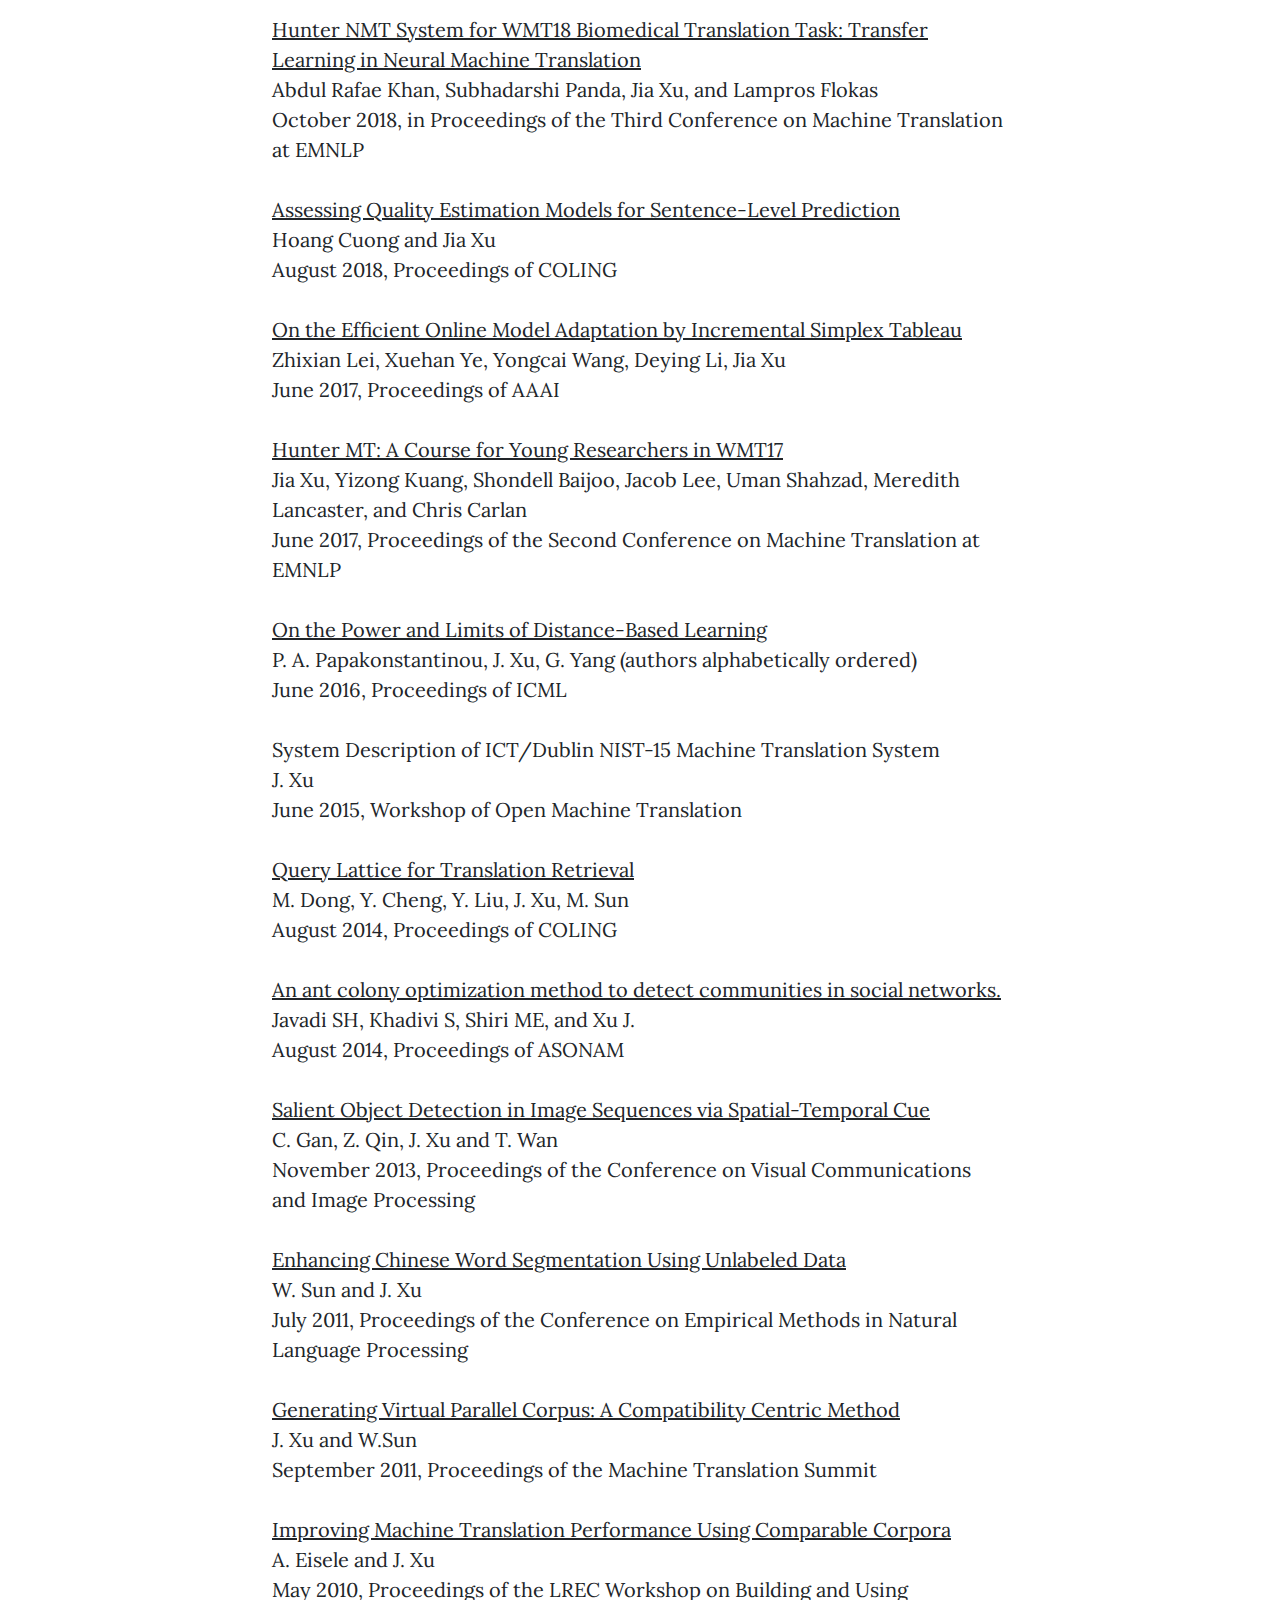
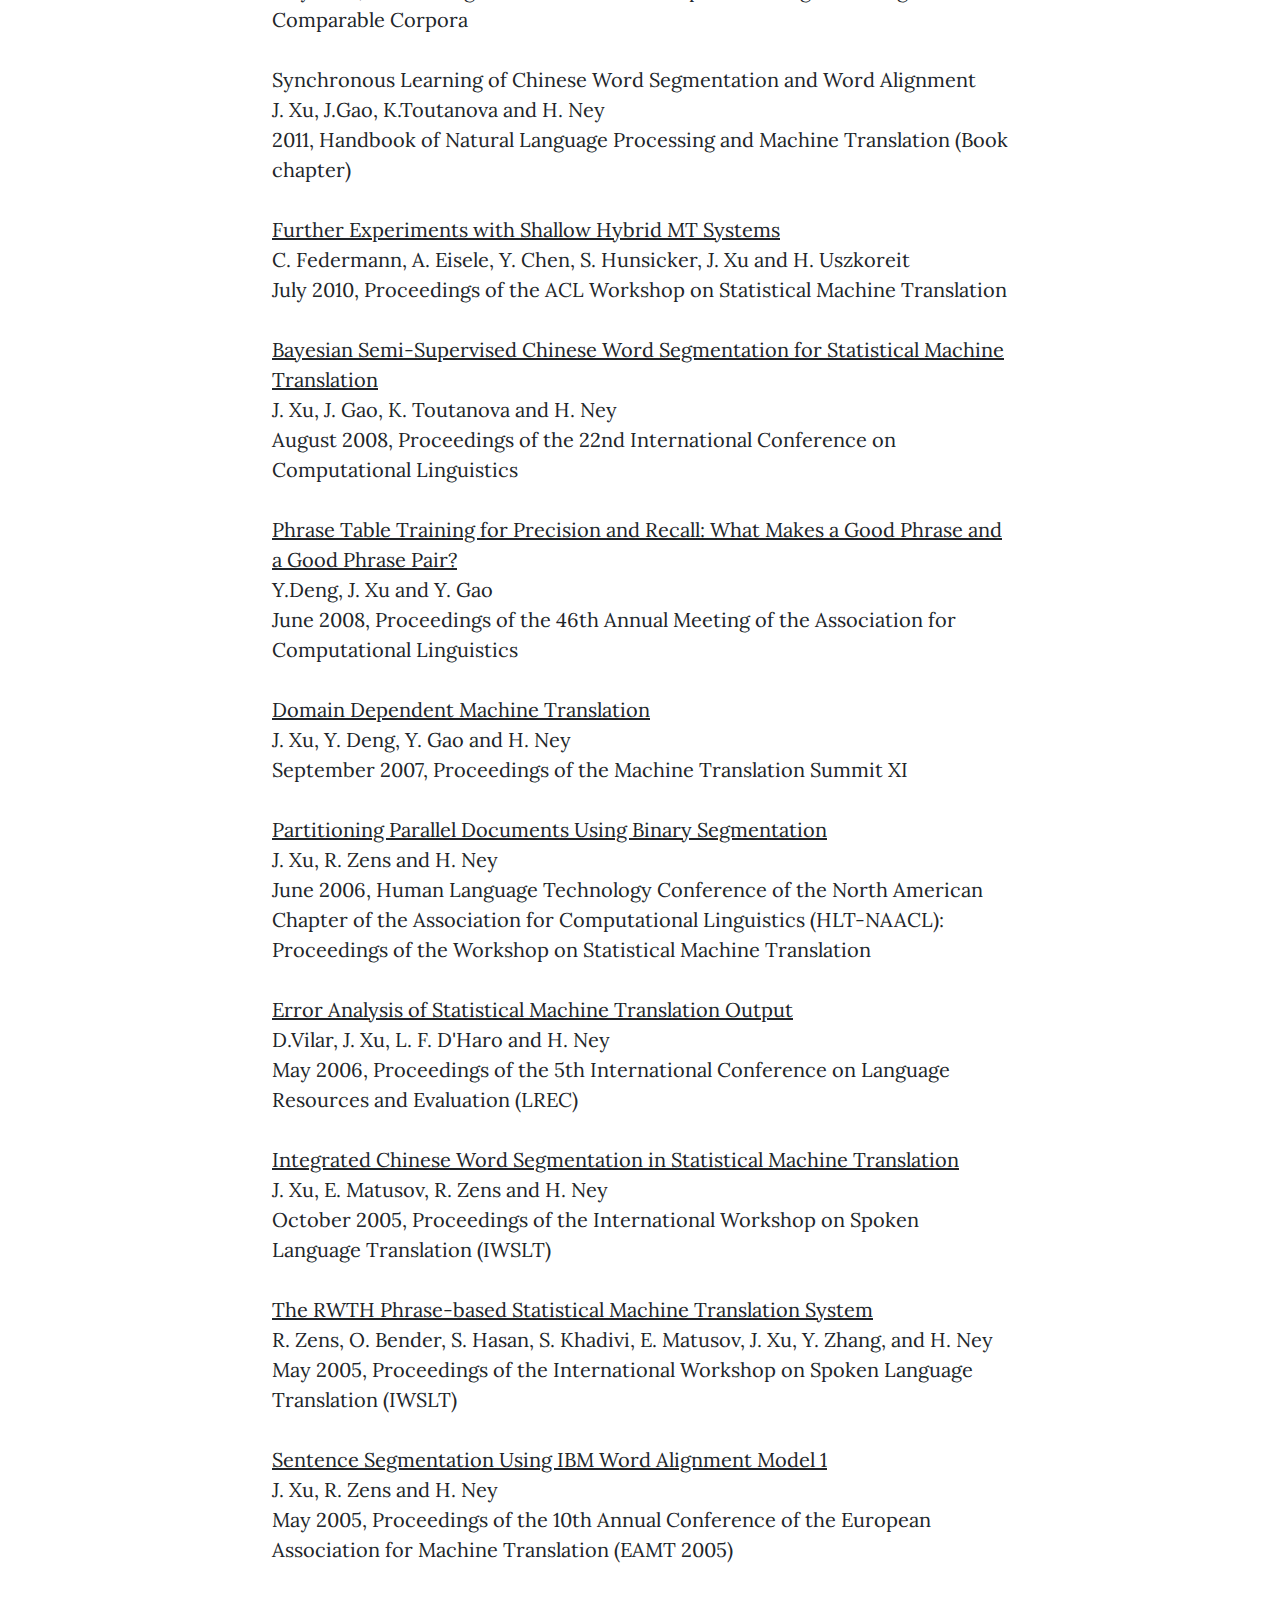
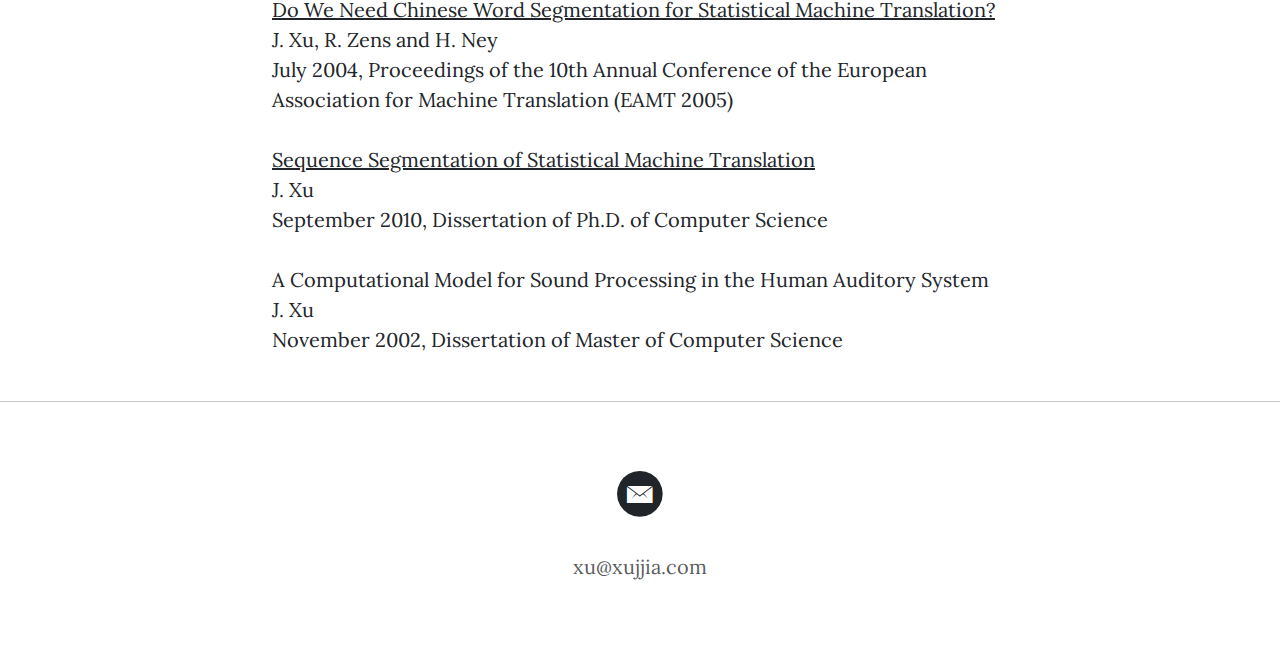
<file: publications.html>
<!DOCTYPE html>
<html data-bs-theme="light" lang="en">

<head>
    <meta charset="utf-8">
    <meta name="viewport" content="width=device-width, initial-scale=1.0, shrink-to-fit=no">
    <title>About us - Brand</title>
    <link rel="stylesheet" href="assets/bootstrap/css/bootstrap.min.css">
    <link rel="stylesheet" href="https://fonts.googleapis.com/css?family=Open+Sans:300italic,400italic,600italic,700italic,800italic,400,300,600,700,800&amp;display=swap">
    <link rel="stylesheet" href="https://fonts.googleapis.com/css?family=Lora:400,700,400italic,700italic&amp;display=swap">
    <link rel="stylesheet" href="https://fonts.googleapis.com/css?family=Open+Sans:300,300i,400,400i,600,600i,700,700i,800,800i">
    <link rel="stylesheet" href="assets/fonts/font-awesome.min.css">
    <link rel="stylesheet" href="assets/fonts/ionicons.min.css">
    <link rel="stylesheet" href="assets/css/Articles-Cards-images.css">
    <link rel="stylesheet" href="assets/css/Button-Outlines---Pretty.css">
    <link rel="stylesheet" href="assets/css/Fully-responsive-table.css">
    <link rel="stylesheet" href="assets/css/hyperlink.css">
    <link rel="stylesheet" href="assets/css/Small-portfolio.css">
</head>

<body>
    <nav class="navbar navbar-expand-lg fixed-top navbar-light" id="mainNav">
        <div class="container"><a class="navbar-brand" href="index.html">Madhuri Paluri</a><button data-bs-toggle="collapse" data-bs-target="#navbarResponsive" class="navbar-toggler" aria-controls="navbarResponsive" aria-expanded="false" aria-label="Toggle navigation"><i class="fa fa-bars"></i></button>
            <div class="collapse navbar-collapse" id="navbarResponsive">
                <ul class="navbar-nav ms-auto">
                    <li class="nav-item"><a class="nav-link" href="index.html">Home</a></li>
                    <li class="nav-item"><a class="nav-link" href="publications.html">publications</a></li>
                    <li class="nav-item"><a class="nav-link" href="resume.html">Resume</a></li>
                </ul>
            </div>
        </div>
    </nav>
    <header class="masthead" style="background-image:url('assets/img/about-bg.jpg');">
        <div class="overlay"></div>
        <div class="container">
            <div class="row">
                <div class="col-md-10 col-lg-8 mx-auto position-relative">
                    <div class="site-heading">
                        <h1>Blogs</h1><span class="subheading">Explore the knowledge hub of Jia Xu through our publications. Join us in shaping the discourse and advancing the field as we share our expertise and discoveries with the world</span>
                    </div>
                </div>
            </div>
        </div>
    </header>
    <div class="container">
        <div class="row">
            <div class="col-md-10 col-lg-8 mx-auto">
                <p><a href="http://jiaxu.org/">Resilient Multi-Agent Reinforcement Learning with Dynamic Participating Agents</a><br>Xuting Tang, Jia Xu, and Shusen Wang<br>2023, accepted in IEEE 12th International Conference on Cloud Networking (CloudNet)<br><br><a href="http://jiaxu.org/">Unveiling Equity: Exploring Feature Dependency using Complex-Valued Neural Networks for Fair Data Analysis</a><br>Xuting Tang, Mengjiao Zhang, Abdul Rafae Khan, Steve Yang, and Jia Xu<br>2023, accepted in IEEE 12th International Conference on Cloud Networking (CloudNet)<br><br><a href="http://jiaxu.org/">ConceptX: A Framework for Latent Concept Analysis</a><br>Firoj Alam, Fahim Dalvi, Nadir Durrani, Hassan Sajjad, Abdul Rafae Khan, and Jia Xu<br>2023, in Proceedings of AAAI-23 Demonstrations Program<br><br><a href="http://jiaxu.org/">Learning Uncertainty for Unknown Domains with Zero-Target-Assumption</a><br>Yu Yu, Hassan Sajjad, and Jia Xu<br>2023, in Proceedings of ICLR<br><br><a href="http://jiaxu.org/">Probabilistic Robustness for Data Filtering</a><br>Yu Yu, Abdul Rafae Khan, Shahram Khadivi, and Jia Xu<br>2023, in Proceedings of EACL<br><br><a href="https://arxiv.org/abs/2210.11670">Fluent Translation Built on Giant Pre-trained Models</a><br>Abdul Rafae Khan, Hrishikesh Kanade, Girish Amar Budhrani, Preet Jhanglani, and Jia Xu<br>2022, in Proceedings of WMT'22 at EMNLP<br><br><a href="https://aclanthology.org/2022.coling-1.437/">Can Data Diversity Enhance Learning Generalization?</a><br>Yu Yu, Shahram Khadivi, and Jia Xu<br>2022, in Proceedings of COLING<br><br><a href="https://aclanthology.org/2022.coling-1.388/">Byte-based Multilingual NMT for Endangered Languages</a><br>Mengjiao Zhang and Jia Xu<br>2022, in Proceedings of COLING<br><br><a href="https://aclanthology.org/2022.coling-1.343/">Measuring Robustness for NLP</a><br>Yu Yu, Abdul Rafae Khan, and Jia Xu<br>2022, in Proceedings of COLING<br><br><a href="https://www.ijcai.org/proceedings/2022/0609.pdf">Learning by Interpreting</a><br>Xuting Tang, Abdul Rafae Khan, Shusen Wang, and Jia Xu<br>2022, in Proceedings of IJCAI<br><br><a href="Analyzing Encoded Concepts in Transformer Language Models">Analyzing Encoded Concepts in Transformer Language Models</a><br>Hassan Sajjad, Nadir Durrani, Fahim Dalvi, Firoj Alam, Abdul Rafae Khan, and Jia Xu<br>2022, in Proceedings of NAACL<br><br><a href="https://arxiv.org/abs/2205.07237">Discovering Latent Concepts Learned in BERT</a><br>Fahim Dalvi, Abdul Rafae Khan, Firoj Alam, Nadir Durrani, Jia Xu, Hassan Sajjad<br>2022, in Proceedings of ICLR<br><br><a href="http://jiaxu.org/pdf/DiverseGrouping.pdf">Grouping Words with Semantic Diversity</a><br>Karine Chubarian, Abdul Rafae Khan, Anastasios Sidiropoulos, and Jia Xu (alphabetically ordered)<br>2021, in Proceedings of NAACL<br><br><a href="https://arxiv.org/abs/2106.13456">Interpreting Criminal Charge Prediction and Its Algorithmic Bias via Quantum-Inspired Complex Valued Networks</a><br>Abdul Rafae Khan, Jia Xu, Peter Varsanyi, and Rachit Pabreja<br>2021, in Proceedings of the ICML Workshop on Theoretic Foundation, Criticism, and Application Trend of Explainable AI (XAI)<br><br><a href="https://www.aclweb.org/anthology/2020.emnlp-main.104.pdf">Coding Textual Inputs Boosts the Accuracy of Neural Networks</a><br>Abdul Rafae Khan, Jia Xu, and Weiwei Sun<br>2020, in Proceedings of EMNLP<br><br><a href="https://arxiv.org/abs/2004.00088">A Clustering Framework for Lexical Normalization of Roman Urdu</a><br>Abdul Rafae Khan, Asim Karim, Hassan Sajjad, Faisal Kamiran, and Jia Xu<br>2020, in Journal of Natural Language Engineering<br><br><a href="https://www.aclweb.org/anthology/S19-2012/">CUNY-PKU Parser at SemEval-2019 task 1: Cross-Lingual Semantic Parsing with UCCA</a><br>Weimin Lyu, Sheng Huang, Abdul Rafae Khan, Shengqiang Zhang, Weiwei Sun, and Jia Xu<br>2019, in Proceedings of the 13th International Work-shop on Semantic Evaluation<br><br><a href="https://ieeexplore.ieee.org/document/8464088">WCS: Robust Network Localization by Weighted Component Stitching</a><br>Tianyuan Sun, Yongcai Wang, Deying Li, Zhaoquan Gu, and Jia Xu<br>2018, in IEEE/ACM Transactions on Networking<br><br><a href="https://www.aclweb.org/anthology/W18-6447/">Hunter NMT System for WMT18 Biomedical Translation Task: Transfer Learning in Neural Machine Translation</a><br>Abdul Rafae Khan, Subhadarshi Panda, Jia Xu, and Lampros Flokas<br>October 2018, in Proceedings of the Third Conference on Machine Translation at EMNLP<br><br><a href="http://aclweb.org/anthology/C18-1129">Assessing Quality Estimation Models for Sentence-Level Prediction</a><br>Hoang Cuong and Jia Xu<br>August 2018, Proceedings of COLING<br><br><a href="https://ojs.aaai.org/index.php/AAAI/article/view/10803">On the Efficient Online Model Adaptation by Incremental Simplex Tableau</a><br>Zhixian Lei, Xuehan Ye, Yongcai Wang, Deying Li, Jia Xu<br>June 2017, Proceedings of AAAI<br><br><a href="https://aaai.org/ocs/index.php/AAAI/AAAI17/paper/view/14343">Hunter MT: A Course for Young Researchers in WMT17</a><br>Jia Xu, Yizong Kuang, Shondell Baijoo, Jacob Lee, Uman Shahzad, Meredith Lancaster, and Chris Carlan<br>June 2017, Proceedings of the Second Conference on Machine Translation at EMNLP<br><br><a href="http://jiaxu.org/distancelearning.pdf">On the Power and Limits of Distance-Based Learning</a><br>P. A. Papakonstantinou, J. Xu, G. Yang (authors alphabetically ordered)<br>June 2016, Proceedings of ICML<br><br>System Description of ICT/Dublin NIST-15 Machine Translation System<br>J. Xu<br>June 2015, Workshop of Open Machine Translation<br><br><a href="http://www.coling-2014.org/accepted-papers/336.php">Query Lattice for Translation Retrieval</a><br>M. Dong, Y. Cheng, Y. Liu, J. Xu, M. Sun<br>August 2014, Proceedings of COLING<br><br><a href="http://www.coling-2014.org/accepted-papers/336.php">An ant colony optimization method to detect communities in social networks.</a><br>Javadi SH, Khadivi S, Shiri ME, and Xu J.<br>August 2014, Proceedings of ASONAM<br><br><a href="http://www.iiis.tsinghua.edu.cn/~cmi/pdf/vcip2013template_taoedit_xu.pdf">Salient Object Detection in Image Sequences via Spatial-Temporal Cue</a><br>C. Gan, Z. Qin, J. Xu and T. Wan<br>November 2013, Proceedings of the Conference on Visual Communications and Image Processing<br><br><a href="http://delivery.acm.org/10.1145/2150000/2145538/p970-sun.pdf?ip=101.6.99.92&amp;id=2145538&amp;acc=OPEN&amp;key=F9B7F4BB951339C12170E67C436BC28240813F8A085BE717A0D03CF8D5A48172&amp;CFID=372728460&amp;CFTOKEN=30569107&amp;__acm__=1382512353_d839cacfbdecff5de5c6384de4c5f5ae">Enhancing Chinese Word Segmentation Using Unlabeled Data</a><br>W. Sun and J. Xu<br>July 2011, Proceedings of the Conference on Empirical Methods in Natural Language Processing<br><br><a href="http://www.mt-archive.info/MTS-2011-Xu.pdf">Generating Virtual Parallel Corpus: A Compatibility Centric Method</a><br>J. Xu and W.Sun<br>September 2011, Proceedings of the Machine Translation Summit<br><br><a href="http://www.accurat-project.eu/uploads/publications/3rd_BUCC_Eisele-Xu_2010.pdf">Improving Machine Translation Performance Using Comparable Corpora</a><br>A. Eisele and J. Xu<br>May 2010, Proceedings of the LREC Workshop on Building and Using Comparable Corpora<br><br>Synchronous Learning of Chinese Word Segmentation and Word Alignment<br>J. Xu, J.Gao, K.Toutanova and H. Ney<br>2011, Handbook of Natural Language Processing and Machine Translation (Book chapter)<br><br><a href="http://delivery.acm.org/10.1145/1870000/1868858/p77-federmann.pdf?ip=101.6.99.92&amp;id=1868858&amp;acc=OPEN&amp;key=F9B7F4BB951339C12170E67C436BC28240813F8A085BE717A0D03CF8D5A48172&amp;CFID=372728460&amp;CFTOKEN=30569107&amp;__acm__=1382513328_6a413362917b442cb9af038024b5a3b8">Further Experiments with Shallow Hybrid MT Systems</a><br>C. Federmann, A. Eisele, Y. Chen, S. Hunsicker, J. Xu and H. Uszkoreit<br>July 2010, Proceedings of the ACL Workshop on Statistical Machine Translation<br><br><a href="http://www-i6.informatik.rwth-aachen.de/~xujia/publications/semisupervisedCWS.pdf">Bayesian Semi-Supervised Chinese Word Segmentation for Statistical Machine Translation</a><br>J. Xu, J. Gao, K. Toutanova and H. Ney<br>August 2008, Proceedings of the 22nd International Conference on Computational Linguistics<br><br><a href="http://speech.ee.ntu.edu.tw/~aaron/acl/www.aclweb.org/anthology-new/P/P08/P08-1010.pdf">Phrase Table Training for Precision and Recall: What Makes a Good Phrase and a Good Phrase Pair?</a><br>Y.Deng, J. Xu and Y. Gao<br>June 2008, Proceedings of the 46th Annual Meeting of the Association for Computational Linguistics<br><br><a href="http://mt-archive.info/MTS-2007-Xu.pdf">Domain Dependent Machine Translation</a><br>J. Xu, Y. Deng, Y. Gao and H. Ney<br>September 2007, Proceedings of the Machine Translation Summit XI<br><br><a href="http://delivery.acm.org/10.1145/1660000/1654662/p78-xu.pdf?ip=101.6.99.92&amp;id=1654662&amp;acc=OPEN&amp;key=F9B7F4BB951339C12170E67C436BC28240813F8A085BE717A0D03CF8D5A48172&amp;CFID=372728460&amp;CFTOKEN=30569107&amp;__acm__=1382514101_6c3c94b2f4faea61705a144f05262b20">Partitioning Parallel Documents Using Binary Segmentation</a><br>J. Xu, R. Zens and H. Ney<br>June 2006, Human Language Technology Conference of the North American Chapter of the Association for Computational Linguistics (HLT-NAACL): Proceedings of the Workshop on Statistical Machine Translation<br><br><a href="http://hnk.ffzg.hr/bibl/lrec2006/pdf/413_pdf.pdf">Error Analysis of Statistical Machine Translation Output</a><br>D.Vilar, J. Xu, L. F. D'Haro and H. Ney<br>May 2006, Proceedings of the 5th International Conference on Language Resources and Evaluation (LREC)<br><br><a href="http://20.210-193-52.unknown.qala.com.sg/archive/iwslt_05/papers/slt5_131.pdf">Integrated Chinese Word Segmentation in Statistical Machine Translation</a><br>J. Xu, E. Matusov, R. Zens and H. Ney<br>October 2005, Proceedings of the International Workshop on Spoken Language Translation (IWSLT)<br><br><a href="http://20.210-193-52.unknown.qala.com.sg/archive/iwslt_05/papers/slt5_145.pdf">The RWTH Phrase-based Statistical Machine Translation System</a><br>R. Zens, O. Bender, S. Hasan, S. Khadivi, E. Matusov, J. Xu, Y. Zhang, and H. Ney<br>May 2005, Proceedings of the International Workshop on Spoken Language Translation (IWSLT)<br><br><a href="http://www-i6.informatik.rwth-aachen.de/~zens/publications/Xu+Zens+Ney_SentenceSegmentationUsingIBMWordAlignmentModel1_EAMT_2005.pdf">Sentence Segmentation Using IBM Word Alignment Model 1</a><br>J. Xu, R. Zens and H. Ney<br>May 2005, Proceedings of the 10th Annual Conference of the European Association for Machine Translation (EAMT 2005)<br><br><a href="http://acl.ldc.upenn.edu/W/W04/W04-1118.pdf">Do We Need Chinese Word Segmentation for Statistical Machine Translation?</a><br>J. Xu, R. Zens and H. Ney<br>July 2004, Proceedings of the 10th Annual Conference of the European Association for Machine Translation (EAMT 2005)<br><br><a href="http://www.google.com.hk/url?sa=t&amp;rct=j&amp;q=Sequence%20Segmentation%20of%20Statistical%20Machine%20Translation.&amp;source=web&amp;cd=2&amp;ved=0CDkQFjAB&amp;url=%68%74%74%70%3a%2f%2f%77%77%77%2d%69%36%2e%69%6e%66%6f%72%6d%61%74%69%6b%2e%72%77%74%68%2d%61%61%63%68%65%6e%2e%64%65%2f%70%75%62%6c%69%63%61%74%69%6f%6e%73%2f%64%6f%77%6e%6c%6f%61%64%2f%37%35%31%2f%58%75%2d%2d%32%30%31%30%2e%70%64%66&amp;ei=eINnUrGlHemViQeikoGACA&amp;usg=AFQjCNGwOquxPvQqUKf9bqATFKc2MCUkyw&amp;bvm=bv.55123115,d.aGc&amp;cad=rjt">Sequence Segmentation of Statistical Machine Translation</a><br>J. Xu<br>September 2010, Dissertation of Ph.D. of Computer Science<br><br>A Computational Model for Sound Processing in the Human Auditory System<br>J. Xu<br>November 2002, Dissertation of Master of Computer Science</p>
            </div>
        </div>
    </div>
    <hr>
    <footer>
        <div class="container">
            <div class="row">
                <div class="col-md-10 col-lg-8 mx-auto">
                    <ul class="list-inline text-center">
                        <li class="list-inline-item"></li>
                        <li class="list-inline-item"><span class="fa-stack fa-lg"><i class="fa fa-circle fa-stack-2x"></i><i class="icon ion-ios-email fa-stack-1x fa-inverse" style="cursor: pointer;font-size: 34px;" onclick="window.open(&#39;mailto:xu@xujjia.com&#39;, &#39;_newtab&#39;);"></i></span></li>
                        <li class="list-inline-item"></li>
                    </ul>
                    <p class="text-muted copyright" style="cursor:pointer; font-size: 20px;" onclick="window.open(&#39;mailto:xu@xujjia.com&#39;, &#39;_newtab&#39;);">xu@xujjia.com</p>
                </div>
            </div>
        </div>
    </footer>
    <script src="assets/bootstrap/js/bootstrap.min.js"></script>
    <script src="assets/js/clean-blog.js"></script>
</body>

</html>
</file>
<file: assets/css/Article-Cards.css>
figure.snip1253 {
  font-family: 'Raleway', Arial, sans-serif;
  color: #fff;
  position: relative;
  float: left;
  overflow: hidden;
  margin: 10px 1%;
  min-width: 250px;
  max-width: 310px;
  width: 100%;
  background-color: #ffffff;
  color: #000000;
  text-align: left;
  font-size: 16px;
  box-shadow: 0 0 5px rgba(0, 0, 0, 0.15);
}

figure.snip1253 * {
  -webkit-box-sizing: border-box;
  box-sizing: border-box;
  -webkit-transition: all 0.3s ease;
  transition: all 0.3s ease;
}

figure.snip1253 .image {
  max-height: 220px;
  overflow: hidden;
}

figure.snip1253 img {
  max-width: 100%;
  vertical-align: top;
  position: relative;
}

figure.snip1253 figcaption {
  margin: -40px 15px 0;
  padding: 15px;
  position: relative;
  background-color: #ffffff;
}

figure.snip1253 .date {
  background-color: #2980b9;
  top: 15px;
  color: #fff;
  left: 15px;
  min-height: 48px;
  min-width: 48px;
  position: absolute;
  text-align: center;
  font-size: 20px;
  font-weight: 700;
  text-transform: uppercase;
}

figure.snip1253 .date span {
  display: block;
  line-height: 24px;
}

figure.snip1253 .date .month {
  font-size: 14px;
  background-color: rgba(0, 0, 0, 0.1);
}

figure.snip1253 h3, figure.snip1253 p {
  margin: 0;
  padding: 0;
}

figure.snip1253 h3 {
  min-height: 50px;
  margin-bottom: 10px;
  margin-left: 60px;
  display: inline-block;
  font-weight: 600;
  text-transform: uppercase;
}

figure.snip1253 p {
  font-size: 0.8em;
  margin-bottom: 20px;
  line-height: 1.6em;
}

figure.snip1253 footer {
  padding: 0 25px;
  background-color: #20638f;
  color: #e6e6e6;
  font-size: 0.8em;
  line-height: 30px;
  text-align: right;
}

figure.snip1253 footer > div {
  display: inline-block;
  margin-left: 10px;
}

figure.snip1253 footer i {
  color: rgba(255, 255, 255, 0.2);
  margin-right: 5px;
}

figure.snip1253 a {
  left: 0;
  right: 0;
  top: 0;
  bottom: 0;
  position: absolute;
  z-index: 1;
}

figure.snip1253:hover img, figure.snip1253.hover img {
  -webkit-transform: scale(1.15);
  transform: scale(1.15);
}

img {
  border-radius: 5px;
}

img {
  border-radius: 5px;
}
</file>
<file: assets/css/Articles-Cards-images.css>
.fit-cover {
  object-fit: cover;
}

.link-text {
  color: blue;
  text-decoration: underline;
}

.center {
  text-align: center;
}

.container {
}
</file>
<file: assets/css/Button-Outlines---Pretty.css>
.border-pretty {
  border: 1px solid #ce9c95;
}
</file>
<file: assets/css/Footer-with-social-media-icons.css>
#footerpad {
  padding-top: 2rem;
  padding-bottom: 2rem;
  background-color: #2c3e50;
  color: #fff;
}
</file>
<file: assets/css/Fully-responsive-table.css>
table {
  border: 1px solid #ccc;
  border-collapse: collapse;
  margin: 0;
  padding: 0;
  width: 100%;
  table-layout: fixed;
}

table tr {
  background-color: #f8f8f8;
  border: 1px solid #ddd;
  padding: .35em;
}

table th, table td {
  padding: .625em;
  text-align: center;
}

table th {
  font-size: .85em;
  letter-spacing: .1em;
  text-transform: uppercase;
}

@media screen and (max-width: 600px) {
  table {
    border: 0;
  }
}

@media screen and (max-width: 600px) {
  table thead {
    border: none;
    clip: rect(0 0 0 0);
    height: 1px;
    margin: -1px;
    overflow: hidden;
    padding: 0;
    position: absolute;
    width: 1px;
  }
}

@media screen and (max-width: 600px) {
  table tr {
    border-bottom: 3px solid #ddd;
    display: block;
    margin-bottom: .625em;
  }
}

@media screen and (max-width: 600px) {
  table td {
    border-bottom: 1px solid #ddd;
    display: block;
    font-size: .8em;
    text-align: right;
  }
}

@media screen and (max-width: 600px) {
  table td::before {
    content: attr(data-label);
    float: left;
    font-weight: bold;
    text-transform: uppercase;
  }
}

@media screen and (max-width: 600px) {
  table td:last-child {
    border-bottom: 0;
  }
}

*, *:after, *:before {
  -webkit-box-sizing: border-box;
  box-sizing: border-box;
}
</file>
<file: assets/css/hyperlink.css>
.link-text {
  color: blue;
  text-decoration: underline;
}
</file>
<file: assets/css/Profile-with-data-and-skills.css>
.card {
  background: #fff;
  transition: .5s;
  border: 0;
  margin-bottom: 30px;
  border-radius: .55rem;
  position: relative;
  width: 100%;
  box-shadow: 0 1px 2px 0 rgb(0 0 0 / 10%);
}

.bg-primary {
  background-color: #008cff!important;
}

.card {
  position: relative;
  display: flex;
  flex-direction: column;
  min-width: 0;
  word-wrap: break-word;
  background-color: #fff;
  background-clip: border-box;
  border: 0px solid rgba(0, 0, 0, 0);
  border-radius: .25rem;
  margin-bottom: 1.5rem;
  box-shadow: 0 2px 6px 0 rgb(218 218 253 / 65%), 0 2px 6px 0 rgb(206 206 238 / 54%);
}

.main-body {
  padding: 15px;
}

.card {
  box-shadow: 0 1px 3px 0 rgba(0,0,0,.1), 0 1px 2px 0 rgba(0,0,0,.06);
}

.card {
  position: relative;
  display: flex;
  flex-direction: column;
  min-width: 0;
  word-wrap: break-word;
  background-color: #fff;
  background-clip: border-box;
  border: 0 solid rgba(0,0,0,.125);
  border-radius: .25rem;
}

.card-body {
  flex: 1 1 auto;
  min-height: 1px;
  padding: 1rem;
}

.gutters-sm {
  margin-right: -8px;
  margin-left: -8px;
}

.gutters-sm > .col, .gutters-sm > [class*=col-] {
  padding-right: 8px;
  padding-left: 8px;
}

.mb-3, .my-3 {
  margin-bottom: 1rem!important;
}

.h-100 {
  height: 100%!important;
}
</file>
<file: assets/css/Small-portfolio.css>
div.divider {
  margin-top: 50px;
  margin-bottom: 100px;
}

h1, h2 {
  font-family: 'Open Sans';
  font-weight: 300;
  max-width: 600px;
  margin: auto;
  text-align: center;
  opacity: 1;
}

h3, h4, h5, h6 {
  font-family: 'Open Sans';
  font-weight: 300;
  max-width: 600px;
  margin: auto;
  text-align: left;
  opacity: 1;
}

div.work img {
  width: 120px;
  margin: 20px;
  margin-top: 50px;
}
</file>
